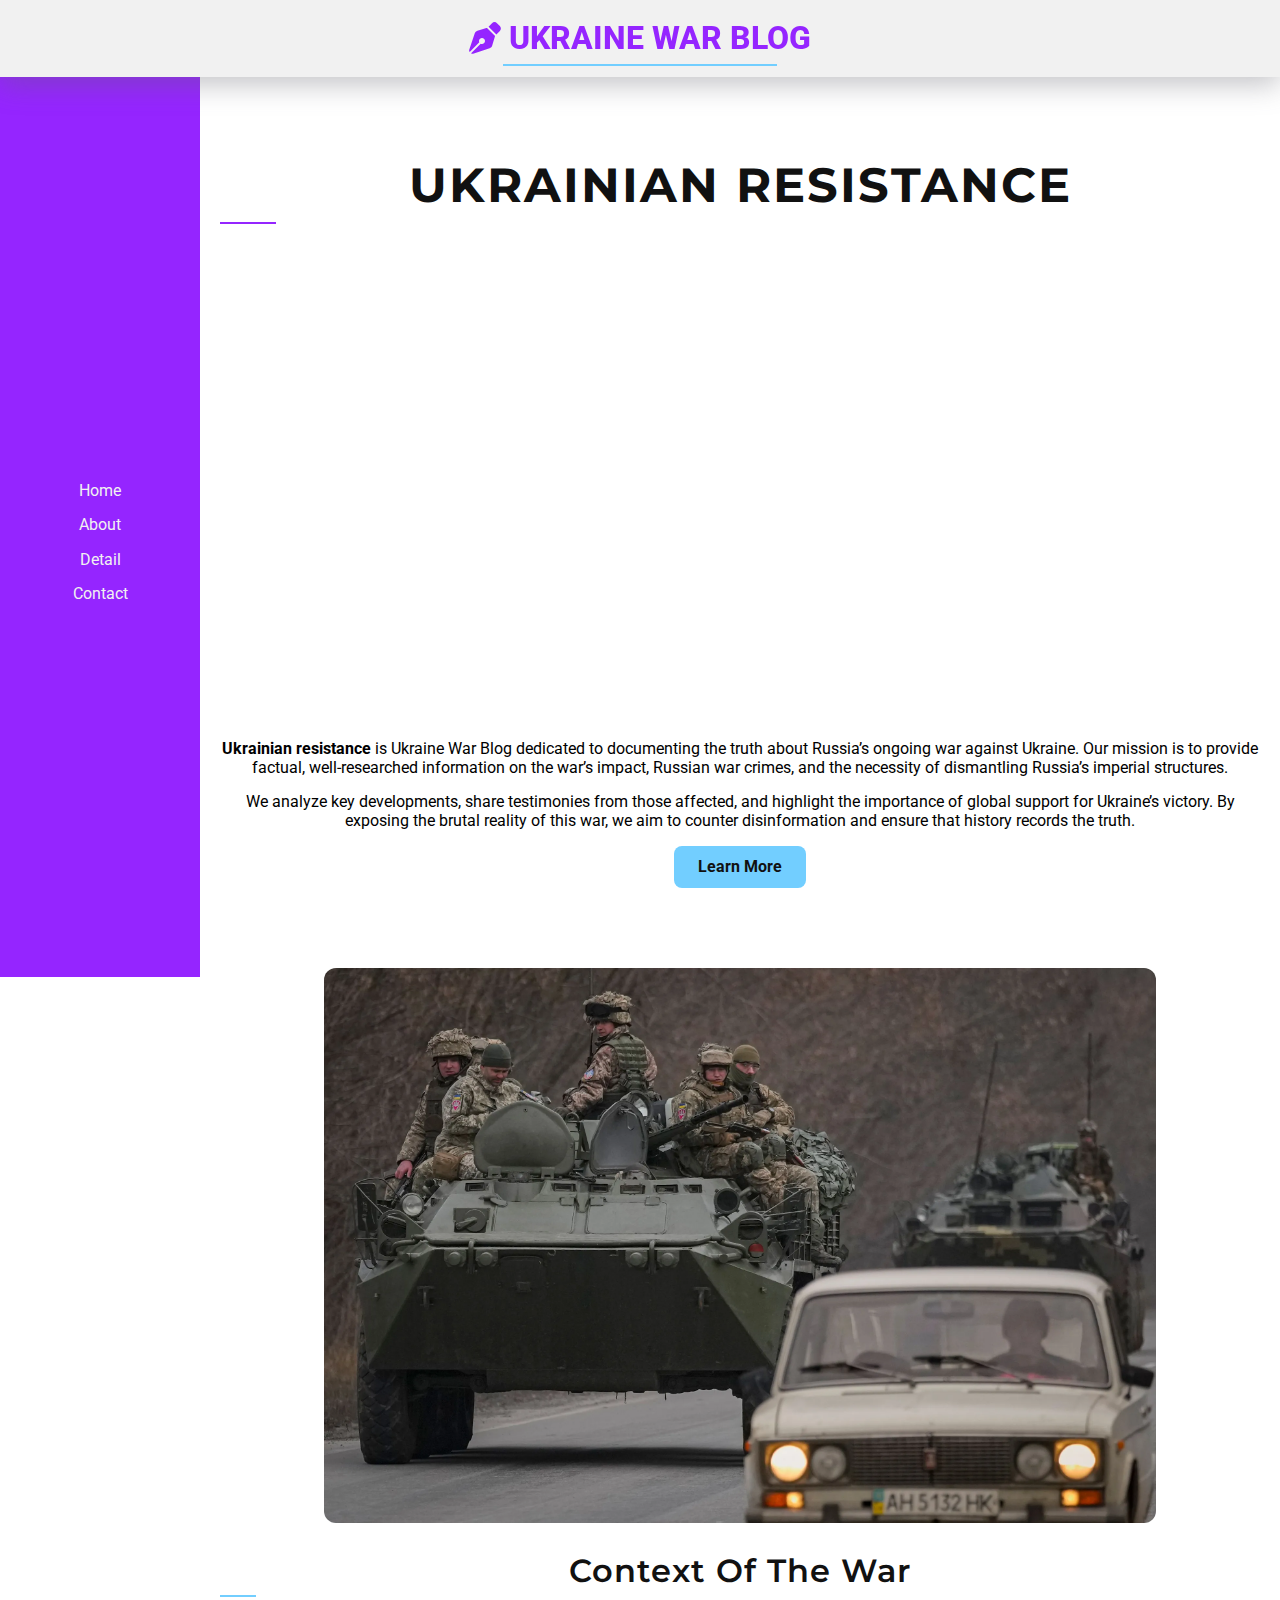
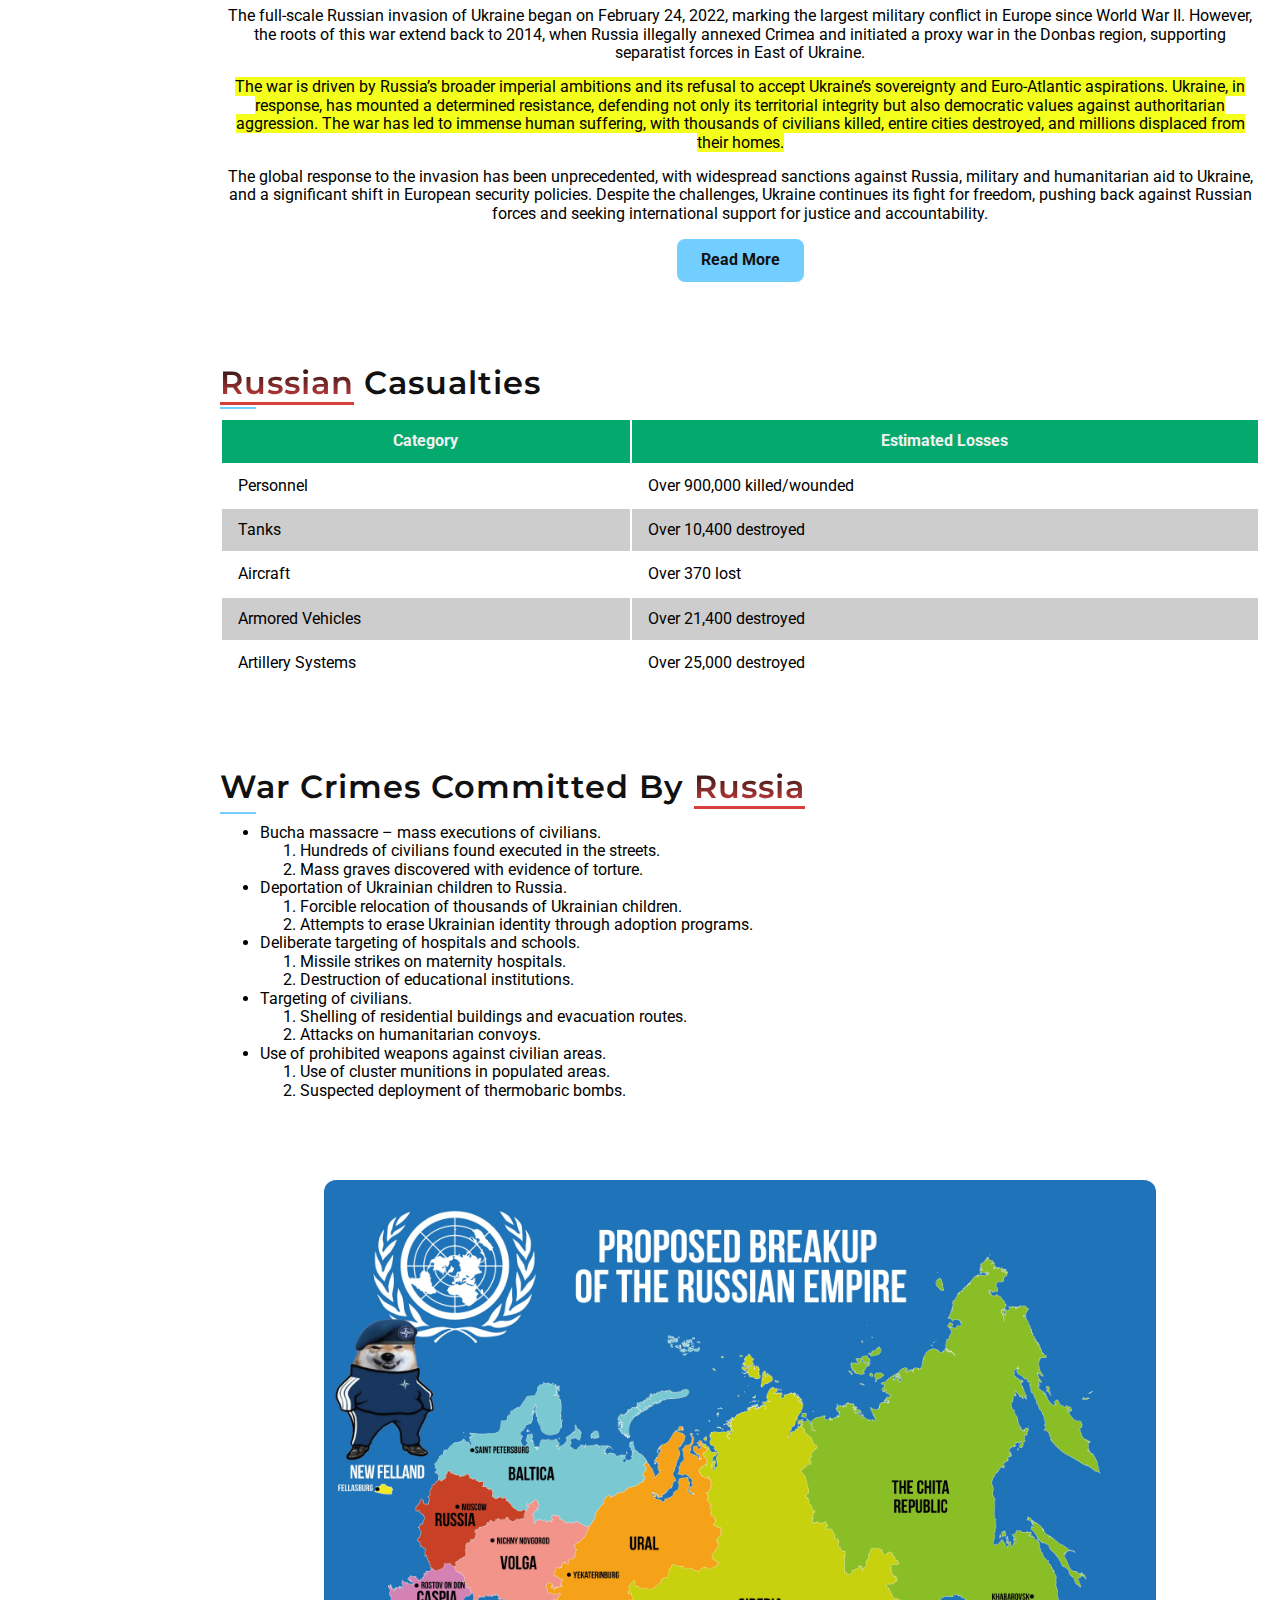
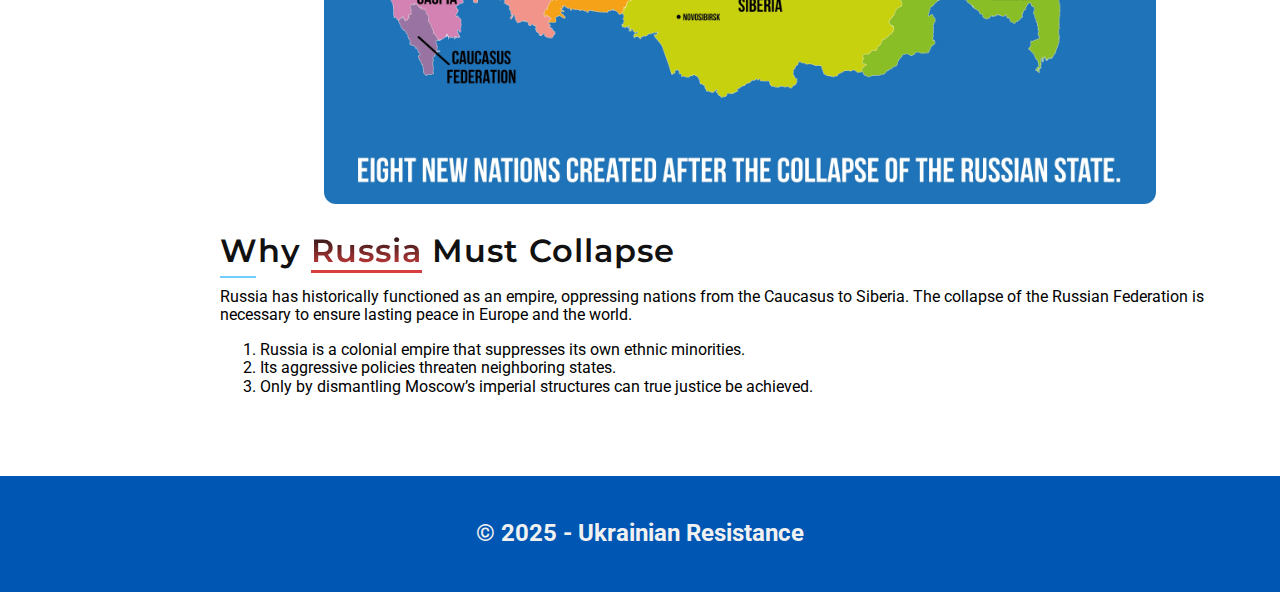
<file: index.html>
<!DOCTYPE html>
<html lang="en">
  <head>
    <meta charset="UTF-8" />
    <meta name="viewport" content="width=device-width, initial-scale=1.0" />
    <meta
      name="description"
      content="A blog about the war in Ukraine, Russian war crimes, and why Russia must collapse as an empire."
    />
    <meta name="author" content="Bohdan Shcherbak" />
    <meta
      name="keywords"
      content="Ukraine, war, truth, Russia, crimes, context, casualties, collapse, freedom, will"
    />
    <title>Ukrainian Resistance</title>
    <link rel="stylesheet" href="./styles/normalize.css" />
    <link rel="stylesheet" href="./styles/main.css" />
    <link
      rel="apple-touch-icon"
      sizes="180x180"
      href="img/favicon/apple-touch-icon.png"
    />
    <link
      rel="icon"
      type="image/png"
      sizes="32x32"
      href="img/favicon/favicon-32x32.png"
    />
    <link
      rel="icon"
      type="image/png"
      sizes="16x16"
      href="img/favicon/favicon-16x16.png"
    />
    <link rel="manifest" href="img/favicon/site.webmanifest" />
  </head>
  <body>
    <div class="wrapper">
      <header class="header">
        <div class="container">
          <div class="header__wrap">
            <div class="header__branding">
              <svg class="header__svg">
                <use href="#logo"></use>
              </svg>
              <a class="header__title" href="./index.html">Ukraine War Blog</a>
            </div>
          </div>
        </div>
      </header>
      <div class="content">
        <aside class="sidebar">
          <nav class="nav">
            <ul class="nav__list">
              <li class="nav__item nav__dropdown">
                <a href="./index.html" class="nav__link">Home</a>
                <ul class="nav__sublist">
                  <li class="nav__subitem">
                    <a href="./index.html#war-context" class="nav__sublink"
                      >Context</a
                    >
                  </li>
                  <li class="nav__subitem">
                    <a href="./index.html#casualties" class="nav__sublink"
                      >Casualties</a
                    >
                  </li>
                  <li class="nav__subitem">
                    <a href="./index.html#war-crimes" class="nav__sublink"
                      >War Crimes</a
                    >
                  </li>
                  <li class="nav__subitem">
                    <a href="./index.html#collapse" class="nav__sublink"
                      >Why Russia Must Collapse</a
                    >
                  </li>
                </ul>
              </li>
              <li class="nav__item nav__dropdown">
                <a href="./about.html" class="nav__link">About</a>
                <ul class="nav__sublist">
                  <li class="nav__subitem">
                    <a href="./about.html#features" class="nav__sublink"
                      >Features</a
                    >
                  </li>
                </ul>
              </li>
              <li class="nav__item">
                <a href="./detail.html" class="nav__link">Detail</a>
              </li>
              <li class="nav__item nav__dropdown">
                <a href="./contact.html" class="nav__link">Contact</a>
                <ul class="nav__sublist">
                  <li class="nav__subitem">
                    <a href="./contact.html#contact" class="nav__sublink"
                      >Get in touch</a
                    >
                  </li>
                  <li class="nav__subitem">
                    <a href="./contact.html#support" class="nav__sublink"
                      >How to support Ukraine?</a
                    >
                  </li>
                  <li class="nav__subitem">
                    <a href="./contact.html#map" class="nav__sublink"
                      >Our location</a
                    >
                  </li>
                </ul>
              </li>
            </ul>
          </nav>
        </aside>
        <main class="main">
          <section id="about" class="about">
            <div class="container">
              <div class="about__wrap">
                <article>
                  <h1 class="title">Ukrainian Resistance</h1>
                  <iframe
                    class="about__iframe"
                    src="https://www.youtube.com/embed/qHZ3mPNxF_w?si=40UNmSOkJgLzDsf8"
                    title="YouTube video player"
                    frameborder="0"
                    allow="accelerometer; autoplay; clipboard-write; encrypted-media; gyroscope; picture-in-picture; web-share"
                    referrerpolicy="strict-origin-when-cross-origin"
                    allowfullscreen
                  ></iframe>
                  <p class="text">
                    <strong>Ukrainian resistance</strong> is Ukraine War Blog
                    dedicated to documenting the truth about Russia’s ongoing
                    war against Ukraine. Our mission is to provide factual,
                    well-researched information on the war’s impact, Russian war
                    crimes, and the necessity of dismantling Russia’s imperial
                    structures.
                  </p>
                  <p class="text">
                    We analyze key developments, share testimonies from those
                    affected, and highlight the importance of global support for
                    Ukraine’s victory. By exposing the brutal reality of this
                    war, we aim to counter disinformation and ensure that
                    history records the truth.
                  </p>
                  <a href="./about.html" class="btn btn-primary">Learn More</a>
                </article>
              </div>
            </div>
          </section>
          <section id="war-context" class="war-context">
            <div class="container">
              <div class="war-context__wrap">
                <article>
                  <img
                    src="./img/war-context.webp"
                    alt="Destroyed buildings in Ukraine"
                    class="war-context__img"
                  />
                  <h2 class="sub-title">Context of the War</h2>
                  <p class="text">
                    The full-scale Russian invasion of Ukraine began on February
                    24, 2022, marking the largest military conflict in Europe
                    since World War II. However, the roots of this war extend
                    back to 2014, when Russia illegally annexed Crimea and
                    initiated a proxy war in the Donbas region, supporting
                    separatist forces in East of Ukraine.
                  </p>
                  <p class="text">
                    <mark>
                      The war is driven by Russia’s broader imperial ambitions
                      and its refusal to accept Ukraine’s sovereignty and
                      Euro-Atlantic aspirations. Ukraine, in response, has
                      mounted a determined resistance, defending not only its
                      territorial integrity but also democratic values against
                      authoritarian aggression. The war has led to immense human
                      suffering, with thousands of civilians killed, entire
                      cities destroyed, and millions displaced from their homes.
                    </mark>
                  </p>
                  <p class="text">
                    The global response to the invasion has been unprecedented,
                    with widespread sanctions against Russia, military and
                    humanitarian aid to Ukraine, and a significant shift in
                    European security policies. Despite the challenges, Ukraine
                    continues its fight for freedom, pushing back against
                    Russian forces and seeking international support for justice
                    and accountability.
                  </p>
                  <a href="#casualties" class="btn btn-primary">Read More</a>
                </article>
              </div>
            </div>
          </section>
          <section id="casualties" class="casualties">
            <div class="container">
              <div class="casualties__wrap">
                <article>
                  <h2 class="sub-title">
                    <span class="sub-title__decoration">Russian</span>
                    Casualties
                  </h2>
                  <table class="table casualties__table">
                    <thead>
                      <tr>
                        <th>Category</th>
                        <th>Estimated Losses</th>
                      </tr>
                    </thead>
                    <tbody>
                      <tr>
                        <td>Personnel</td>
                        <td>Over 900,000 killed/wounded</td>
                      </tr>
                      <tr>
                        <td>Tanks</td>
                        <td>Over 10,400 destroyed</td>
                      </tr>
                      <tr>
                        <td>Aircraft</td>
                        <td>Over 370 lost</td>
                      </tr>
                      <tr>
                        <td>Armored Vehicles</td>
                        <td>Over 21,400 destroyed</td>
                      </tr>
                      <tr>
                        <td>Artillery Systems</td>
                        <td>Over 25,000 destroyed</td>
                      </tr>
                    </tbody>
                  </table>
                </article>
              </div>
            </div>
          </section>
          <section id="war-crimes" class="war-crimes">
            <div class="container">
              <div class="war-crimes__wrap">
                <article>
                  <h2 class="sub-title">
                    War Crimes Committed by
                    <span class="sub-title__decoration">Russia</span>
                  </h2>
                  <ul class="war-crimes__list">
                    <li>
                      Bucha massacre – mass executions of civilians.
                      <ol>
                        <li>
                          Hundreds of civilians found executed in the streets.
                        </li>
                        <li>
                          Mass graves discovered with evidence of torture.
                        </li>
                      </ol>
                    </li>
                    <li>
                      Deportation of Ukrainian children to Russia.
                      <ol>
                        <li>
                          Forcible relocation of thousands of Ukrainian
                          children.
                        </li>
                        <li>
                          Attempts to erase Ukrainian identity through adoption
                          programs.
                        </li>
                      </ol>
                    </li>
                    <li>
                      Deliberate targeting of hospitals and schools.
                      <ol>
                        <li>Missile strikes on maternity hospitals.</li>
                        <li>Destruction of educational institutions.</li>
                      </ol>
                    </li>
                    <li>
                      Targeting of civilians.
                      <ol>
                        <li>
                          Shelling of residential buildings and evacuation
                          routes.
                        </li>
                        <li>Attacks on humanitarian convoys.</li>
                      </ol>
                    </li>
                    <li>
                      Use of prohibited weapons against civilian areas.
                      <ol>
                        <li>Use of cluster munitions in populated areas.</li>
                        <li>Suspected deployment of thermobaric bombs.</li>
                      </ol>
                    </li>
                  </ul>
                </article>
              </div>
            </div>
          </section>
          <section id="collapse" class="collapse">
            <div class="container">
              <div class="collapse__wrap">
                <article>
                  <img
                    class="collapse__img"
                    src="./img/ruzzia-collapse.webp"
                    alt="Collapse plan of russia"
                  />
                  <h2 class="sub-title">
                    Why <span class="sub-title__decoration">Russia</span> Must
                    Collapse
                  </h2>
                  <p class="text">
                    Russia has historically functioned as an empire, oppressing
                    nations from the Caucasus to Siberia. The collapse of the
                    Russian Federation is necessary to ensure lasting peace in
                    Europe and the world.
                  </p>
                  <ol class="section__list">
                    <li>
                      Russia is a colonial empire that suppresses its own ethnic
                      minorities.
                    </li>
                    <li>
                      Its aggressive policies threaten neighboring states.
                    </li>
                    <li>
                      Only by dismantling Moscow’s imperial structures can true
                      justice be achieved.
                    </li>
                  </ol>
                </article>
              </div>
            </div>
          </section>
        </main>
      </div>
      <footer class="footer">
        <div class="container">
          <div class="footer__wrap">
            <p class="footer__copyright">© 2025 - Ukrainian Resistance</p>
          </div>
        </div>
      </footer>
      <svg width="0" height="0" className="hidden">
        <symbol
          fill="currentColor"
          xmlns="http://www.w3.org/2000/svg"
          viewBox="0 0 512 512"
          id="logo"
        >
          <path
            d="M368.4 18.3L312.7 74.1 437.9 199.3l55.7-55.7c21.9-21.9 21.9-57.3 0-79.2L447.6 18.3c-21.9-21.9-57.3-21.9-79.2 0zM288 94.6l-9.2 2.8L134.7 140.6c-19.9 6-35.7 21.2-42.3 41L3.8 445.8c-3.8 11.3-1 23.9 7.3 32.4L164.7 324.7c-3-6.3-4.7-13.3-4.7-20.7c0-26.5 21.5-48 48-48s48 21.5 48 48s-21.5 48-48 48c-7.4 0-14.4-1.7-20.7-4.7L33.7 500.9c8.6 8.3 21.1 11.2 32.4 7.3l264.3-88.6c19.7-6.6 35-22.4 41-42.3l43.2-144.1 2.7-9.2L288 94.6z"
          />
        </symbol>
      </svg>
    </div>
  </body>
</html>
</file>
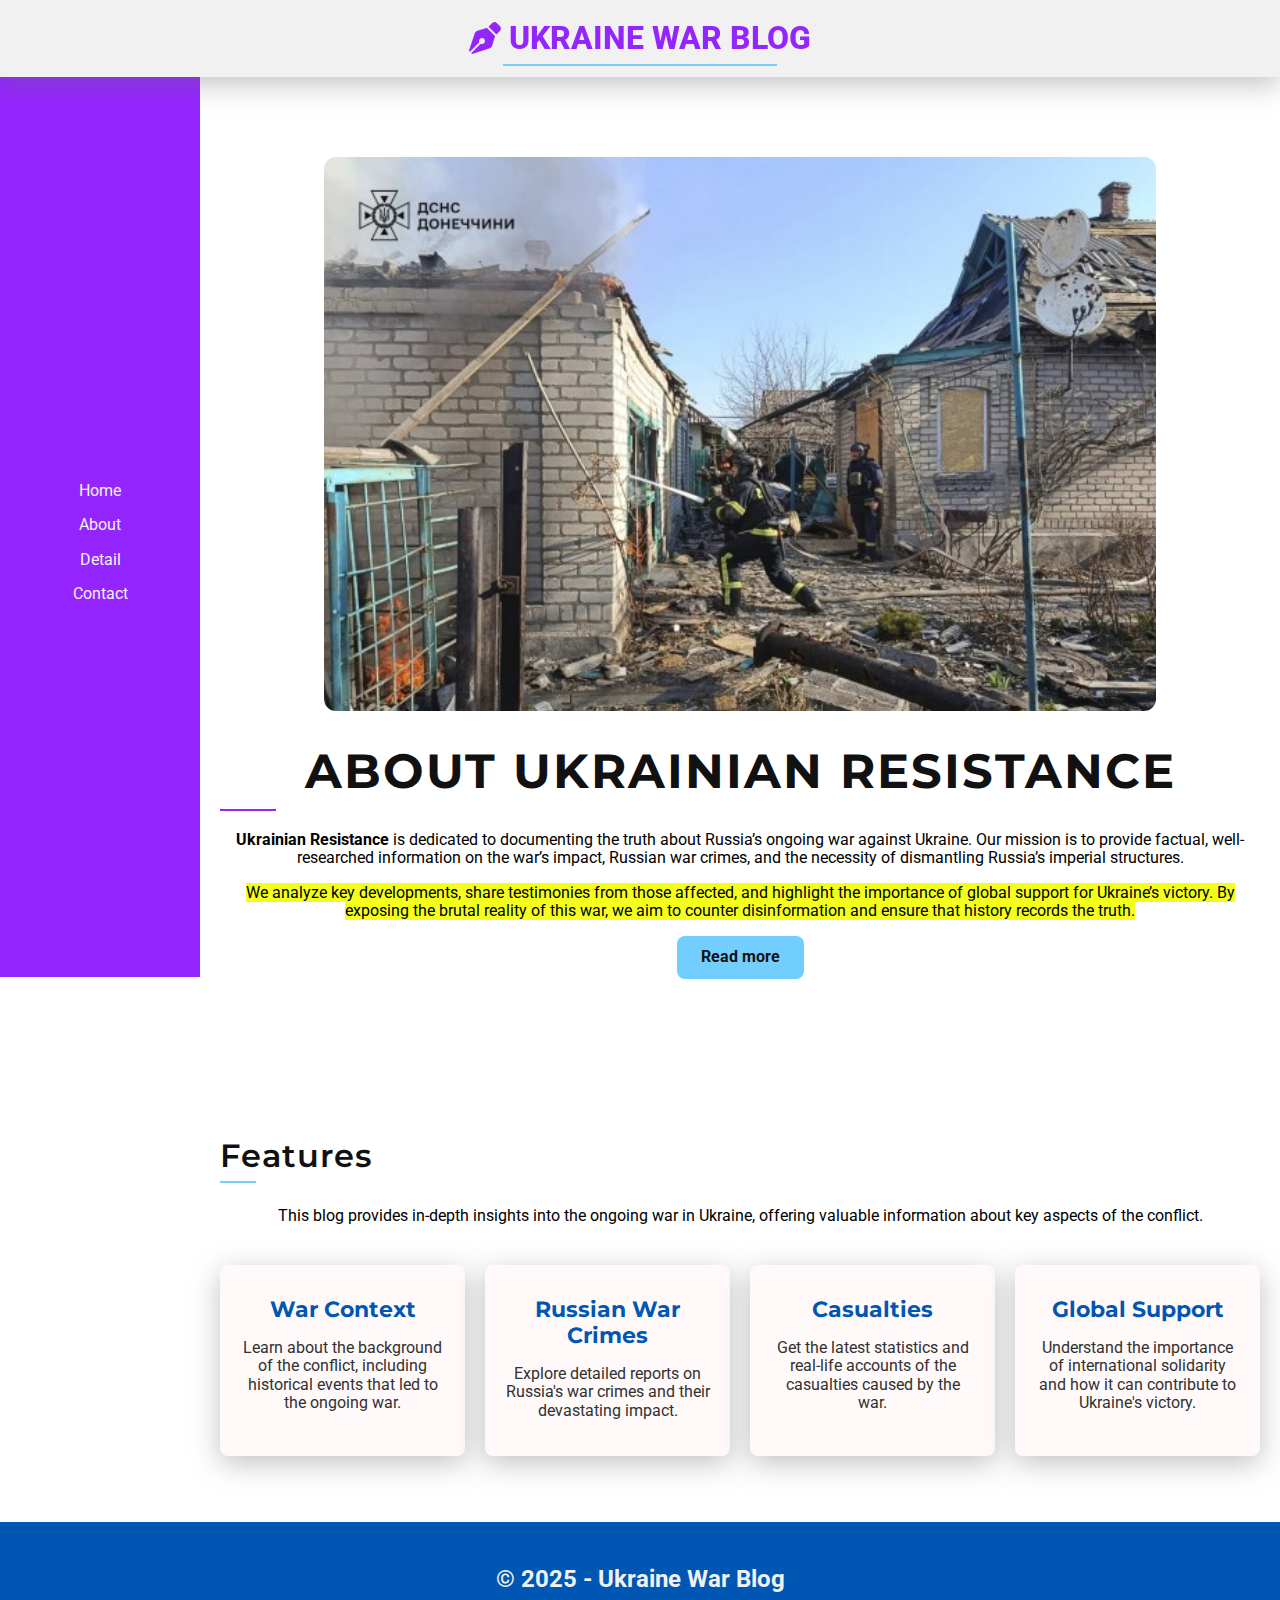
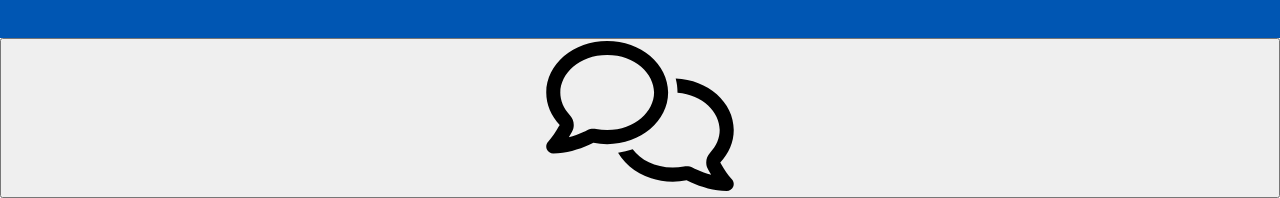
<file: about.html>
<!DOCTYPE html>
<html lang="en">
  <head>
    <meta charset="UTF-8" />
    <meta name="viewport" content="width=device-width, initial-scale=1.0" />
    <meta
      name="description"
      content="A blog about the war in Ukraine, Russian war crimes, and why Russia must collapse as an empire."
    />
    <meta name="author" content="Bohdan Shcherbak" />
    <meta
      name="keywords"
      content="Ukraine, war, truth, Russia, crimes, context, casualties, collapse, freedom, will"
    />
    <title>About Ukrainian Resistance</title>
    <link rel="stylesheet" href="./styles/normalize.css" />
    <link rel="stylesheet" href="./styles/main.css" />
    <link
      rel="apple-touch-icon"
      sizes="180x180"
      href="img/favicon/apple-touch-icon.png"
    />
    <link
      rel="icon"
      type="image/png"
      sizes="32x32"
      href="img/favicon/favicon-32x32.png"
    />
    <link
      rel="icon"
      type="image/png"
      sizes="16x16"
      href="img/favicon/favicon-16x16.png"
    />
    <link rel="manifest" href="img/favicon/site.webmanifest" />
  </head>
  <body>
    <div class="wrapper">
      <header class="header">
        <div class="container">
          <div class="header__wrap">
            <div class="header__branding">
              <svg class="header__svg">
                <use href="#logo"></use>
              </svg>
              <a class="header__title" href="./index.html">Ukraine War Blog</a>
            </div>
          </div>
        </div>
      </header>
      <div class="content">
        <aside class="sidebar">
          <nav class="nav">
            <ul class="nav__list">
              <li class="nav__item nav__dropdown">
                <a href="./index.html" class="nav__link">Home</a>
                <ul class="nav__sublist">
                  <li class="nav__subitem">
                    <a href="./index.html#war-context" class="nav__sublink"
                      >Context</a
                    >
                  </li>
                  <li class="nav__subitem">
                    <a href="./index.html#casualties" class="nav__sublink"
                      >Casualties</a
                    >
                  </li>
                  <li class="nav__subitem">
                    <a href="./index.html#war-crimes" class="nav__sublink"
                      >War Crimes</a
                    >
                  </li>
                  <li class="nav__subitem">
                    <a href="./index.html#collapse" class="nav__sublink"
                      >Why Russia Must Collapse</a
                    >
                  </li>
                </ul>
              </li>
              <li class="nav__item nav__dropdown">
                <a href="./about.html" class="nav__link">About</a>
                <ul class="nav__sublist">
                  <li class="nav__subitem">
                    <a href="./about.html#features" class="nav__sublink"
                      >Features</a
                    >
                  </li>
                </ul>
              </li>
              <li class="nav__item">
                <a href="./detail.html" class="nav__link">Detail</a>
              </li>
              <li class="nav__item nav__dropdown">
                <a href="./contact.html" class="nav__link">Contact</a>
                <ul class="nav__sublist">
                  <li class="nav__subitem">
                    <a href="./contact.html#contact" class="nav__sublink"
                      >Get in touch</a
                    >
                  </li>
                  <li class="nav__subitem">
                    <a href="./contact.html#support" class="nav__sublink"
                      >How to support Ukraine?</a
                    >
                  </li>
                  <li class="nav__subitem">
                    <a href="./contact.html#map" class="nav__sublink"
                      >Our location</a
                    >
                  </li>
                </ul>
              </li>
            </ul>
          </nav>
        </aside>
        <main class="main">
          <section id="about" class="about">
            <div class="container">
              <div class="about__wrap">
                <article>
                  <img
                    class="about__img"
                    src="./img/about-war.jpg"
                    alt="Ukrainian firefighter trying to distinguish the fire caused by russian missile attack"
                  />
                  <h1 class="title">About Ukrainian Resistance</h1>
                  <p class="text">
                    <strong>Ukrainian Resistance</strong> is dedicated to
                    documenting the truth about Russia’s ongoing war against
                    Ukraine. Our mission is to provide factual, well-researched
                    information on the war’s impact, Russian war crimes, and the
                    necessity of dismantling Russia’s imperial structures.
                  </p>
                  <p class="text">
                    <mark
                      >We analyze key developments, share testimonies from those
                      affected, and highlight the importance of global support
                      for Ukraine’s victory. By exposing the brutal reality of
                      this war, we aim to counter disinformation and ensure that
                      history records the truth.</mark
                    >
                  </p>
                  <a href="#features" class="btn btn-primary">Read more</a>
                </article>
              </div>
            </div>
          </section>
          <section id="features" class="features">
            <div class="container">
              <div class="features__wrap">
                <h2 class="features__title sub-title">Features</h2>
                <p class="features__description text">
                  This blog provides in-depth insights into the ongoing war in
                  Ukraine, offering valuable information about key aspects of
                  the conflict.
                </p>
                <ul class="features__list">
                  <li class="features__item">
                    <h4 class="features__item-title">War Context</h4>
                    <p class="features__item-description">
                      Learn about the background of the conflict, including
                      historical events that led to the ongoing war.
                    </p>
                  </li>
                  <li class="features__item">
                    <h4 class="features__item-title">
                      <span class="sub-title__decoration">Russian</span> War
                      Crimes
                    </h4>
                    <p class="features__item-description">
                      Explore detailed reports on Russia's war crimes and their
                      devastating impact.
                    </p>
                  </li>
                  <li class="features__item">
                    <h4 class="features__item-title">Casualties</h4>
                    <p class="features__item-description">
                      Get the latest statistics and real-life accounts of the
                      casualties caused by the war.
                    </p>
                  </li>
                  <li class="features__item">
                    <h4 class="features__item-title">Global Support</h4>
                    <p class="features__item-description">
                      Understand the importance of international solidarity and
                      how it can contribute to Ukraine's victory.
                    </p>
                  </li>
                </ul>
              </div>
            </div>
          </section>
        </main>
      </div>
      <footer class="footer">
        <div class="container">
          <div class="footer__wrap">
            <p class="footer__copyright">© 2025 - Ukraine War Blog</p>
          </div>
        </div>
      </footer>
      <button class="contact-chat">
        <svg class="contact-chat__svg">
          <use href="#chat"></use>
        </svg>
      </button>
      <svg width="0" height="0" className="hidden">
        <symbol
          fill="currentColor"
          xmlns="http://www.w3.org/2000/svg"
          viewBox="0 0 512 512"
          id="logo"
        >
          <path
            d="M368.4 18.3L312.7 74.1 437.9 199.3l55.7-55.7c21.9-21.9 21.9-57.3 0-79.2L447.6 18.3c-21.9-21.9-57.3-21.9-79.2 0zM288 94.6l-9.2 2.8L134.7 140.6c-19.9 6-35.7 21.2-42.3 41L3.8 445.8c-3.8 11.3-1 23.9 7.3 32.4L164.7 324.7c-3-6.3-4.7-13.3-4.7-20.7c0-26.5 21.5-48 48-48s48 21.5 48 48s-21.5 48-48 48c-7.4 0-14.4-1.7-20.7-4.7L33.7 500.9c8.6 8.3 21.1 11.2 32.4 7.3l264.3-88.6c19.7-6.6 35-22.4 41-42.3l43.2-144.1 2.7-9.2L288 94.6z"
          />
        </symbol>
        <symbol
          fill="currentColor"
          xmlns="http://www.w3.org/2000/svg"
          viewBox="0 0 640 512"
          id="chat"
        >
          <path
            d="M88.2 309.1c9.8-18.3 6.8-40.8-7.5-55.8C59.4 230.9 48 204 48 176c0-63.5 63.8-128 160-128s160 64.5 160 128s-63.8 128-160 128c-13.1 0-25.8-1.3-37.8-3.6c-10.4-2-21.2-.6-30.7 4.2c-4.1 2.1-8.3 4.1-12.6 6c-16 7.2-32.9 13.5-49.9 18c2.8-4.6 5.4-9.1 7.9-13.6c1.1-1.9 2.2-3.9 3.2-5.9zM208 352c114.9 0 208-78.8 208-176S322.9 0 208 0S0 78.8 0 176c0 41.8 17.2 80.1 45.9 110.3c-.9 1.7-1.9 3.5-2.8 5.1c-10.3 18.4-22.3 36.5-36.6 52.1c-6.6 7-8.3 17.2-4.6 25.9C5.8 378.3 14.4 384 24 384c43 0 86.5-13.3 122.7-29.7c4.8-2.2 9.6-4.5 14.2-6.8c15.1 3 30.9 4.5 47.1 4.5zM432 480c16.2 0 31.9-1.6 47.1-4.5c4.6 2.3 9.4 4.6 14.2 6.8C529.5 498.7 573 512 616 512c9.6 0 18.2-5.7 22-14.5c3.8-8.8 2-19-4.6-25.9c-14.2-15.6-26.2-33.7-36.6-52.1c-.9-1.7-1.9-3.4-2.8-5.1C622.8 384.1 640 345.8 640 304c0-94.4-87.9-171.5-198.2-175.8c4.1 15.2 6.2 31.2 6.2 47.8l0 .6c87.2 6.7 144 67.5 144 127.4c0 28-11.4 54.9-32.7 77.2c-14.3 15-17.3 37.6-7.5 55.8c1.1 2 2.2 4 3.2 5.9c2.5 4.5 5.2 9 7.9 13.6c-17-4.5-33.9-10.7-49.9-18c-4.3-1.9-8.5-3.9-12.6-6c-9.5-4.8-20.3-6.2-30.7-4.2c-12.1 2.4-24.8 3.6-37.8 3.6c-61.7 0-110-26.5-136.8-62.3c-16 5.4-32.8 9.4-50 11.8C279 439.8 350 480 432 480z"
          />
        </symbol>
      </svg>
    </div>
  </body>
</html>
</file>
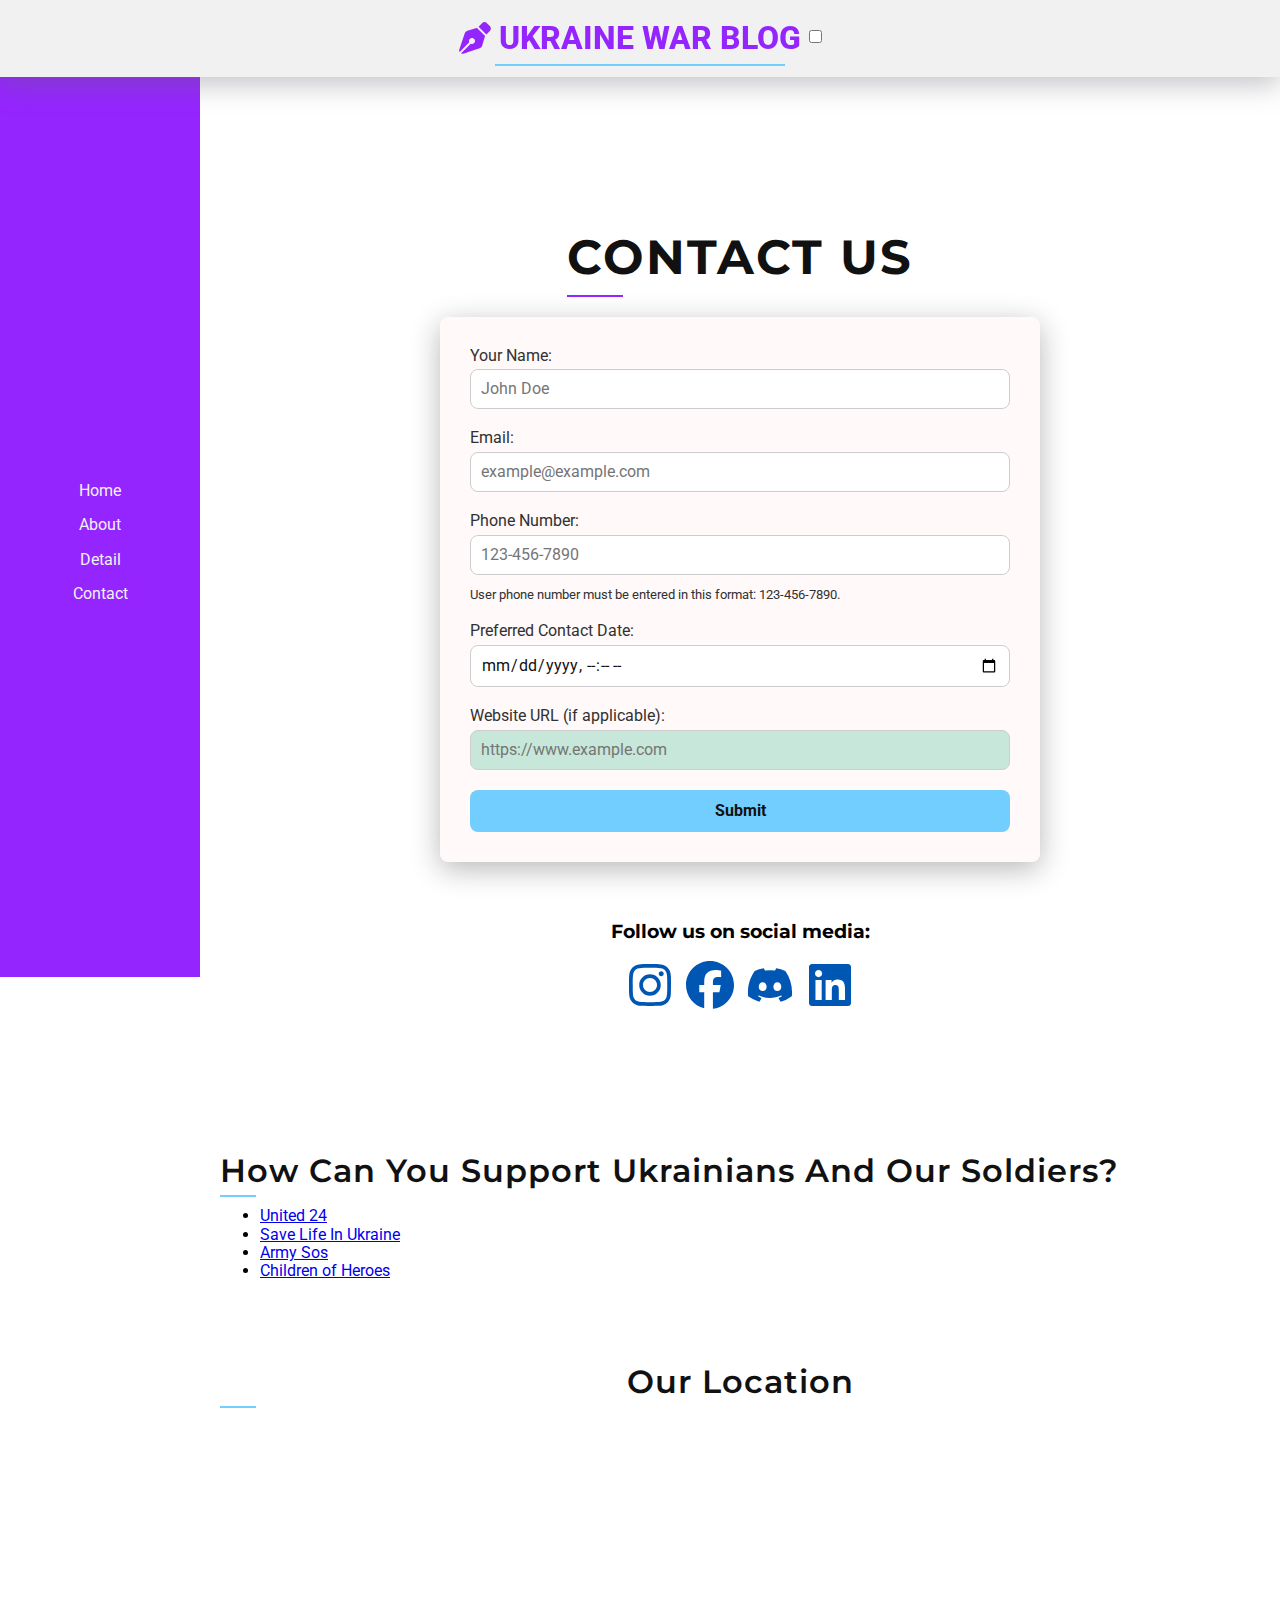
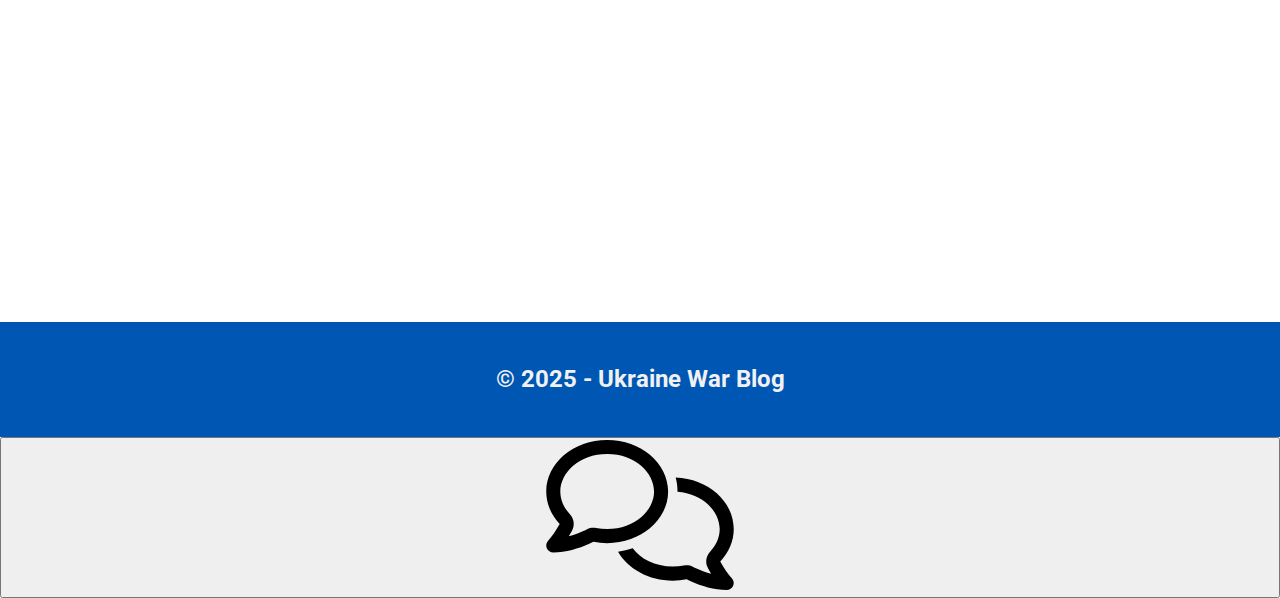
<file: contact.html>
<!DOCTYPE html>
<html lang="en">
  <head>
    <meta charset="UTF-8" />
    <meta name="viewport" content="width=device-width, initial-scale=1.0" />
    <meta
      name="description"
      content="A blog about the war in Ukraine, Russian war crimes, and why Russia must collapse as an empire."
    />
    <meta name="author" content="Bohdan Shcherbak" />
    <meta
      name="keywords"
      content="Ukraine, war, truth, Russia, crimes, context, casualties, collapse, freedom, will"
    />
    <title>Contact Ukrainian Resistance</title>
    <link rel="stylesheet" href="./styles/normalize.css" />
    <link rel="stylesheet" href="./styles/main.css" />
    <link
      rel="apple-touch-icon"
      sizes="180x180"
      href="img/favicon/apple-touch-icon.png"
    />
    <link
      rel="icon"
      type="image/png"
      sizes="32x32"
      href="img/favicon/favicon-32x32.png"
    />
    <link
      rel="icon"
      type="image/png"
      sizes="16x16"
      href="img/favicon/favicon-16x16.png"
    />
    <link rel="manifest" href="img/favicon/site.webmanifest" />
  </head>
  <body>
    <div class="wrapper">
      <header class="header">
        <div class="container">
          <div class="header__wrap">
            <div class="header__branding">
              <svg class="header__svg">
                <use href="#logo"></use>
              </svg>
              <a class="header__title" href="./index.html">Ukraine War Blog</a>
              <label class="header__hamburger-menu">
                <input type="checkbox" class="header__hamburger-base" />
              </label>
            </div>
          </div>
        </div>
      </header>
      <div class="content">
        <aside class="sidebar">
          <nav class="nav">
            <ul class="nav__list">
              <li class="nav__item nav__dropdown">
                <a href="./index.html" class="nav__link">Home</a>
                <ul class="nav__sublist">
                  <li class="nav__subitem">
                    <a href="./index.html#war-context" class="nav__sublink"
                      >Context</a
                    >
                  </li>
                  <li class="nav__subitem">
                    <a href="./index.html#casualties" class="nav__sublink"
                      >Casualties</a
                    >
                  </li>
                  <li class="nav__subitem">
                    <a href="./index.html#war-crimes" class="nav__sublink"
                      >War Crimes</a
                    >
                  </li>
                  <li class="nav__subitem">
                    <a href="./index.html#collapse" class="nav__sublink"
                      >Why Russia Must Collapse</a
                    >
                  </li>
                </ul>
              </li>
              <li class="nav__item nav__dropdown">
                <a href="./about.html" class="nav__link">About</a>
                <ul class="nav__sublist">
                  <li class="nav__subitem">
                    <a href="./about.html#features" class="nav__sublink"
                      >Features</a
                    >
                  </li>
                </ul>
              </li>
              <li class="nav__item">
                <a href="./detail.html" class="nav__link">Detail</a>
              </li>
              <li class="nav__item nav__dropdown">
                <a href="./contact.html" class="nav__link">Contact</a>
                <ul class="nav__sublist">
                  <li class="nav__subitem">
                    <a href="./contact.html#contact" class="nav__sublink"
                      >Get in touch</a
                    >
                  </li>
                  <li class="nav__subitem">
                    <a href="./contact.html#support" class="nav__sublink"
                      >How to support Ukraine?</a
                    >
                  </li>
                  <li class="nav__subitem">
                    <a href="./contact.html#map" class="nav__sublink"
                      >Our location</a
                    >
                  </li>
                </ul>
              </li>
            </ul>
          </nav>
        </aside>
        <main class="main">
          <section id="contact" class="contact">
            <div class="container">
              <div class="contact__wrap">
                <h1 class="title">Contact Us</h1>
                <form action="#" method="POST" class="contact-form">
                  <div class="form-group">
                    <label for="name">Your Name:</label>
                    <input
                      class="form-control"
                      type="text"
                      id="name"
                      name="name"
                      placeholder="John Doe"
                      required
                    />
                  </div>
                  <div class="form-group">
                    <label for="email">Email:</label>
                    <input
                      class="form-control"
                      type="email"
                      id="email"
                      name="email"
                      required
                      placeholder="example@example.com"
                    />
                  </div>
                  <div class="form-group">
                    <label for="tel">Phone Number:</label>
                    <input
                      class="form-control"
                      type="tel"
                      id="tel"
                      name="tel"
                      required
                      placeholder="123-456-7890"
                      pattern="\d{3}-\d{3}-\d{4}"
                    />
                    <p class="form-hint">
                      User phone number must be entered in this format:
                      123-456-7890.
                    </p>
                  </div>
                  <div class="form-group">
                    <label for="datetime">Preferred Contact Date:</label>
                    <input
                      class="form-control"
                      type="datetime-local"
                      id="datetime"
                      name="datetime"
                      required
                    />
                  </div>
                  <div class="form-group">
                    <label for="url">Website URL (if applicable):</label>
                    <input
                      class="form-control"
                      type="url"
                      id="url"
                      name="url"
                      placeholder="https://www.example.com"
                    />
                  </div>
                  <button type="submit" class="btn btn-primary">Submit</button>
                </form>
                <div class="social-links">
                  <h3 class="social-links__title">
                    Follow us on social media:
                  </h3>
                  <ul class="social-links__list">
                    <li class="social-links__item">
                      <a
                        href="https://www.instagram.com"
                        class="social-links__item-link"
                        target="_blank"
                      >
                        <svg class="social-links__item-svg">
                          <use href="#instagramIcon"></use>
                        </svg>
                      </a>
                    </li>
                    <li class="social-links__item">
                      <a
                        href="https://www.facebook.com"
                        class="social-links__item-link"
                        target="_blank"
                      >
                        <svg class="social-links__item-svg">
                          <use href="#facebookIcon"></use>
                        </svg>
                      </a>
                    </li>
                    <li class="social-links__item">
                      <a
                        href="https://discord.com"
                        class="social-links__item-link"
                        target="_blank"
                      >
                        <svg class="social-links__item-svg">
                          <use href="#discordIcon"></use>
                        </svg>
                      </a>
                    </li>
                    <li class="social-links__item">
                      <a
                        href="https://www.linkedin.com/"
                        class="social-links__item-link"
                        target="_blank"
                      >
                        <svg class="social-links__item-svg">
                          <use href="#linkedInIcon"></use>
                        </svg>
                      </a>
                    </li>
                  </ul>
                </div>
              </div>
            </div>
          </section>
          <section class="support" id="support">
            <div class="container">
              <div class="support__wrap">
                <h2 class="support__title sub-title">
                  How can you support Ukrainians and our soldiers?
                </h2>
                <ul class="support__list">
                  <li class="support__item">
                    <a
                      class="support__item-link"
                      href="https://u24.gov.ua/projects"
                      target="_blank"
                      >United 24</a
                    >
                  </li>
                  <li class="support__item">
                    <a
                      class="support__item-link"
                      href="https://savelife.in.ua/donate/"
                      target="_blank"
                      >Save Life In Ukraine</a
                    >
                  </li>
                  <li class="support__item">
                    <a
                      class="support__item-link"
                      href="https://armysos.com.ua/donate/"
                      target="_blank"
                      >Army Sos</a
                    >
                  </li>
                  <li class="support__item">
                    <a
                      class="support__item-link"
                      href="https://childrenheroes.org/en/donations-2/"
                      target="_blank"
                      >Children of Heroes</a
                    >
                  </li>
                </ul>
              </div>
            </div>
          </section>
          <section id="map" class="map">
            <div class="container">
              <div class="map__wrap">
                <h1 class="map__title sub-title">Our location</h1>
                <iframe
                  class="map__iframe"
                  src="https://www.google.com/maps/embed?pb=!1m18!1m12!1m3!1d5127.58456675836!2d36.224782076376634!3d50.01524837151238!2m3!1f0!2f0!3f0!3m2!1i1024!2i768!4f13.1!3m3!1m2!1s0x4127a1243f9e69d1%3A0x6daed05394f03251!2z0KXQsNGA0LrRltCy0YHRjNC60LjQuSDQvdCw0YbRltC-0L3QsNC70YzQvdC40Lkg0YPQvdGW0LLQtdGA0YHQuNGC0LXRgiDRgNCw0LTRltC-0LXQu9C10LrRgtGA0L7QvdGW0LrQuA!5e0!3m2!1suk!2snl!4v1742848070294!5m2!1suk!2snl"
                  style="border: 0"
                  allowfullscreen=""
                  loading="lazy"
                  referrerpolicy="no-referrer-when-downgrade"
                ></iframe>
              </div>
            </div>
          </section>
        </main>
      </div>
      <footer class="footer">
        <div class="container">
          <div class="footer__wrap">
            <p class="footer__copyright">© 2025 - Ukraine War Blog</p>
          </div>
        </div>
      </footer>
      <button class="contact-chat">
        <svg class="contact-chat__svg">
          <use href="#chat"></use>
        </svg>
      </button>
      <svg width="0" height="0" className="hidden">
        <symbol
          fill="currentColor"
          xmlns="http://www.w3.org/2000/svg"
          viewBox="0 0 512 512"
          id="logo"
        >
          <path
            d="M368.4 18.3L312.7 74.1 437.9 199.3l55.7-55.7c21.9-21.9 21.9-57.3 0-79.2L447.6 18.3c-21.9-21.9-57.3-21.9-79.2 0zM288 94.6l-9.2 2.8L134.7 140.6c-19.9 6-35.7 21.2-42.3 41L3.8 445.8c-3.8 11.3-1 23.9 7.3 32.4L164.7 324.7c-3-6.3-4.7-13.3-4.7-20.7c0-26.5 21.5-48 48-48s48 21.5 48 48s-21.5 48-48 48c-7.4 0-14.4-1.7-20.7-4.7L33.7 500.9c8.6 8.3 21.1 11.2 32.4 7.3l264.3-88.6c19.7-6.6 35-22.4 41-42.3l43.2-144.1 2.7-9.2L288 94.6z"
          />
        </symbol>
        <symbol
          fill="currentColor"
          xmlns="http://www.w3.org/2000/svg"
          viewBox="0 0 640 512"
          id="chat"
        >
          <path
            d="M88.2 309.1c9.8-18.3 6.8-40.8-7.5-55.8C59.4 230.9 48 204 48 176c0-63.5 63.8-128 160-128s160 64.5 160 128s-63.8 128-160 128c-13.1 0-25.8-1.3-37.8-3.6c-10.4-2-21.2-.6-30.7 4.2c-4.1 2.1-8.3 4.1-12.6 6c-16 7.2-32.9 13.5-49.9 18c2.8-4.6 5.4-9.1 7.9-13.6c1.1-1.9 2.2-3.9 3.2-5.9zM208 352c114.9 0 208-78.8 208-176S322.9 0 208 0S0 78.8 0 176c0 41.8 17.2 80.1 45.9 110.3c-.9 1.7-1.9 3.5-2.8 5.1c-10.3 18.4-22.3 36.5-36.6 52.1c-6.6 7-8.3 17.2-4.6 25.9C5.8 378.3 14.4 384 24 384c43 0 86.5-13.3 122.7-29.7c4.8-2.2 9.6-4.5 14.2-6.8c15.1 3 30.9 4.5 47.1 4.5zM432 480c16.2 0 31.9-1.6 47.1-4.5c4.6 2.3 9.4 4.6 14.2 6.8C529.5 498.7 573 512 616 512c9.6 0 18.2-5.7 22-14.5c3.8-8.8 2-19-4.6-25.9c-14.2-15.6-26.2-33.7-36.6-52.1c-.9-1.7-1.9-3.4-2.8-5.1C622.8 384.1 640 345.8 640 304c0-94.4-87.9-171.5-198.2-175.8c4.1 15.2 6.2 31.2 6.2 47.8l0 .6c87.2 6.7 144 67.5 144 127.4c0 28-11.4 54.9-32.7 77.2c-14.3 15-17.3 37.6-7.5 55.8c1.1 2 2.2 4 3.2 5.9c2.5 4.5 5.2 9 7.9 13.6c-17-4.5-33.9-10.7-49.9-18c-4.3-1.9-8.5-3.9-12.6-6c-9.5-4.8-20.3-6.2-30.7-4.2c-12.1 2.4-24.8 3.6-37.8 3.6c-61.7 0-110-26.5-136.8-62.3c-16 5.4-32.8 9.4-50 11.8C279 439.8 350 480 432 480z"
          />
        </symbol>
        <symbol
          fill="currentColor"
          xmlns="http://www.w3.org/2000/svg"
          viewBox="0 0 640 512"
          id="discordIcon"
        >
          <path
            d="M524.5 69.8a1.5 1.5 0 0 0 -.8-.7A485.1 485.1 0 0 0 404.1 32a1.8 1.8 0 0 0 -1.9 .9 337.5 337.5 0 0 0 -14.9 30.6 447.8 447.8 0 0 0 -134.4 0 309.5 309.5 0 0 0 -15.1-30.6 1.9 1.9 0 0 0 -1.9-.9A483.7 483.7 0 0 0 116.1 69.1a1.7 1.7 0 0 0 -.8 .7C39.1 183.7 18.2 294.7 28.4 404.4a2 2 0 0 0 .8 1.4A487.7 487.7 0 0 0 176 479.9a1.9 1.9 0 0 0 2.1-.7A348.2 348.2 0 0 0 208.1 430.4a1.9 1.9 0 0 0 -1-2.6 321.2 321.2 0 0 1 -45.9-21.9 1.9 1.9 0 0 1 -.2-3.1c3.1-2.3 6.2-4.7 9.1-7.1a1.8 1.8 0 0 1 1.9-.3c96.2 43.9 200.4 43.9 295.5 0a1.8 1.8 0 0 1 1.9 .2c2.9 2.4 6 4.9 9.1 7.2a1.9 1.9 0 0 1 -.2 3.1 301.4 301.4 0 0 1 -45.9 21.8 1.9 1.9 0 0 0 -1 2.6 391.1 391.1 0 0 0 30 48.8 1.9 1.9 0 0 0 2.1 .7A486 486 0 0 0 610.7 405.7a1.9 1.9 0 0 0 .8-1.4C623.7 277.6 590.9 167.5 524.5 69.8zM222.5 337.6c-29 0-52.8-26.6-52.8-59.2S193.1 219.1 222.5 219.1c29.7 0 53.3 26.8 52.8 59.2C275.3 311 251.9 337.6 222.5 337.6zm195.4 0c-29 0-52.8-26.6-52.8-59.2S388.4 219.1 417.9 219.1c29.7 0 53.3 26.8 52.8 59.2C470.7 311 447.5 337.6 417.9 337.6z"
          />
        </symbol>
        <symbol
          fill="currentColor"
          xmlns="http://www.w3.org/2000/svg"
          viewBox="0 0 448 512"
          id="instagramIcon"
        >
          <path
            d="M224.1 141c-63.6 0-114.9 51.3-114.9 114.9s51.3 114.9 114.9 114.9S339 319.5 339 255.9 287.7 141 224.1 141zm0 189.6c-41.1 0-74.7-33.5-74.7-74.7s33.5-74.7 74.7-74.7 74.7 33.5 74.7 74.7-33.6 74.7-74.7 74.7zm146.4-194.3c0 14.9-12 26.8-26.8 26.8-14.9 0-26.8-12-26.8-26.8s12-26.8 26.8-26.8 26.8 12 26.8 26.8zm76.1 27.2c-1.7-35.9-9.9-67.7-36.2-93.9-26.2-26.2-58-34.4-93.9-36.2-37-2.1-147.9-2.1-184.9 0-35.8 1.7-67.6 9.9-93.9 36.1s-34.4 58-36.2 93.9c-2.1 37-2.1 147.9 0 184.9 1.7 35.9 9.9 67.7 36.2 93.9s58 34.4 93.9 36.2c37 2.1 147.9 2.1 184.9 0 35.9-1.7 67.7-9.9 93.9-36.2 26.2-26.2 34.4-58 36.2-93.9 2.1-37 2.1-147.8 0-184.8zM398.8 388c-7.8 19.6-22.9 34.7-42.6 42.6-29.5 11.7-99.5 9-132.1 9s-102.7 2.6-132.1-9c-19.6-7.8-34.7-22.9-42.6-42.6-11.7-29.5-9-99.5-9-132.1s-2.6-102.7 9-132.1c7.8-19.6 22.9-34.7 42.6-42.6 29.5-11.7 99.5-9 132.1-9s102.7-2.6 132.1 9c19.6 7.8 34.7 22.9 42.6 42.6 11.7 29.5 9 99.5 9 132.1s2.7 102.7-9 132.1z"
          />
        </symbol>
        <symbol
          fill="currentColor"
          xmlns="http://www.w3.org/2000/svg"
          viewBox="0 0 512 512"
          id="facebookIcon"
        >
          <path
            d="M512 256C512 114.6 397.4 0 256 0S0 114.6 0 256C0 376 82.7 476.8 194.2 504.5V334.2H141.4V256h52.8V222.3c0-87.1 39.4-127.5 125-127.5c16.2 0 44.2 3.2 55.7 6.4V172c-6-.6-16.5-1-29.6-1c-42 0-58.2 15.9-58.2 57.2V256h83.6l-14.4 78.2H287V510.1C413.8 494.8 512 386.9 512 256h0z"
          />
        </symbol>
        <symbol
          fill="currentColor"
          xmlns="http://www.w3.org/2000/svg"
          viewBox="0 0 448 512"
          id="linkedInIcon"
        >
          <path
            d="M416 32H31.9C14.3 32 0 46.5 0 64.3v383.4C0 465.5 14.3 480 31.9 480H416c17.6 0 32-14.5 32-32.3V64.3c0-17.8-14.4-32.3-32-32.3zM135.4 416H69V202.2h66.5V416zm-33.2-243c-21.3 0-38.5-17.3-38.5-38.5S80.9 96 102.2 96c21.2 0 38.5 17.3 38.5 38.5 0 21.3-17.2 38.5-38.5 38.5zm282.1 243h-66.4V312c0-24.8-.5-56.7-34.5-56.7-34.6 0-39.9 27-39.9 54.9V416h-66.4V202.2h63.7v29.2h.9c8.9-16.8 30.6-34.5 62.9-34.5 67.2 0 79.7 44.3 79.7 101.9V416z"
          />
        </symbol>
      </svg>
    </div>
  </body>
</html>
</file>
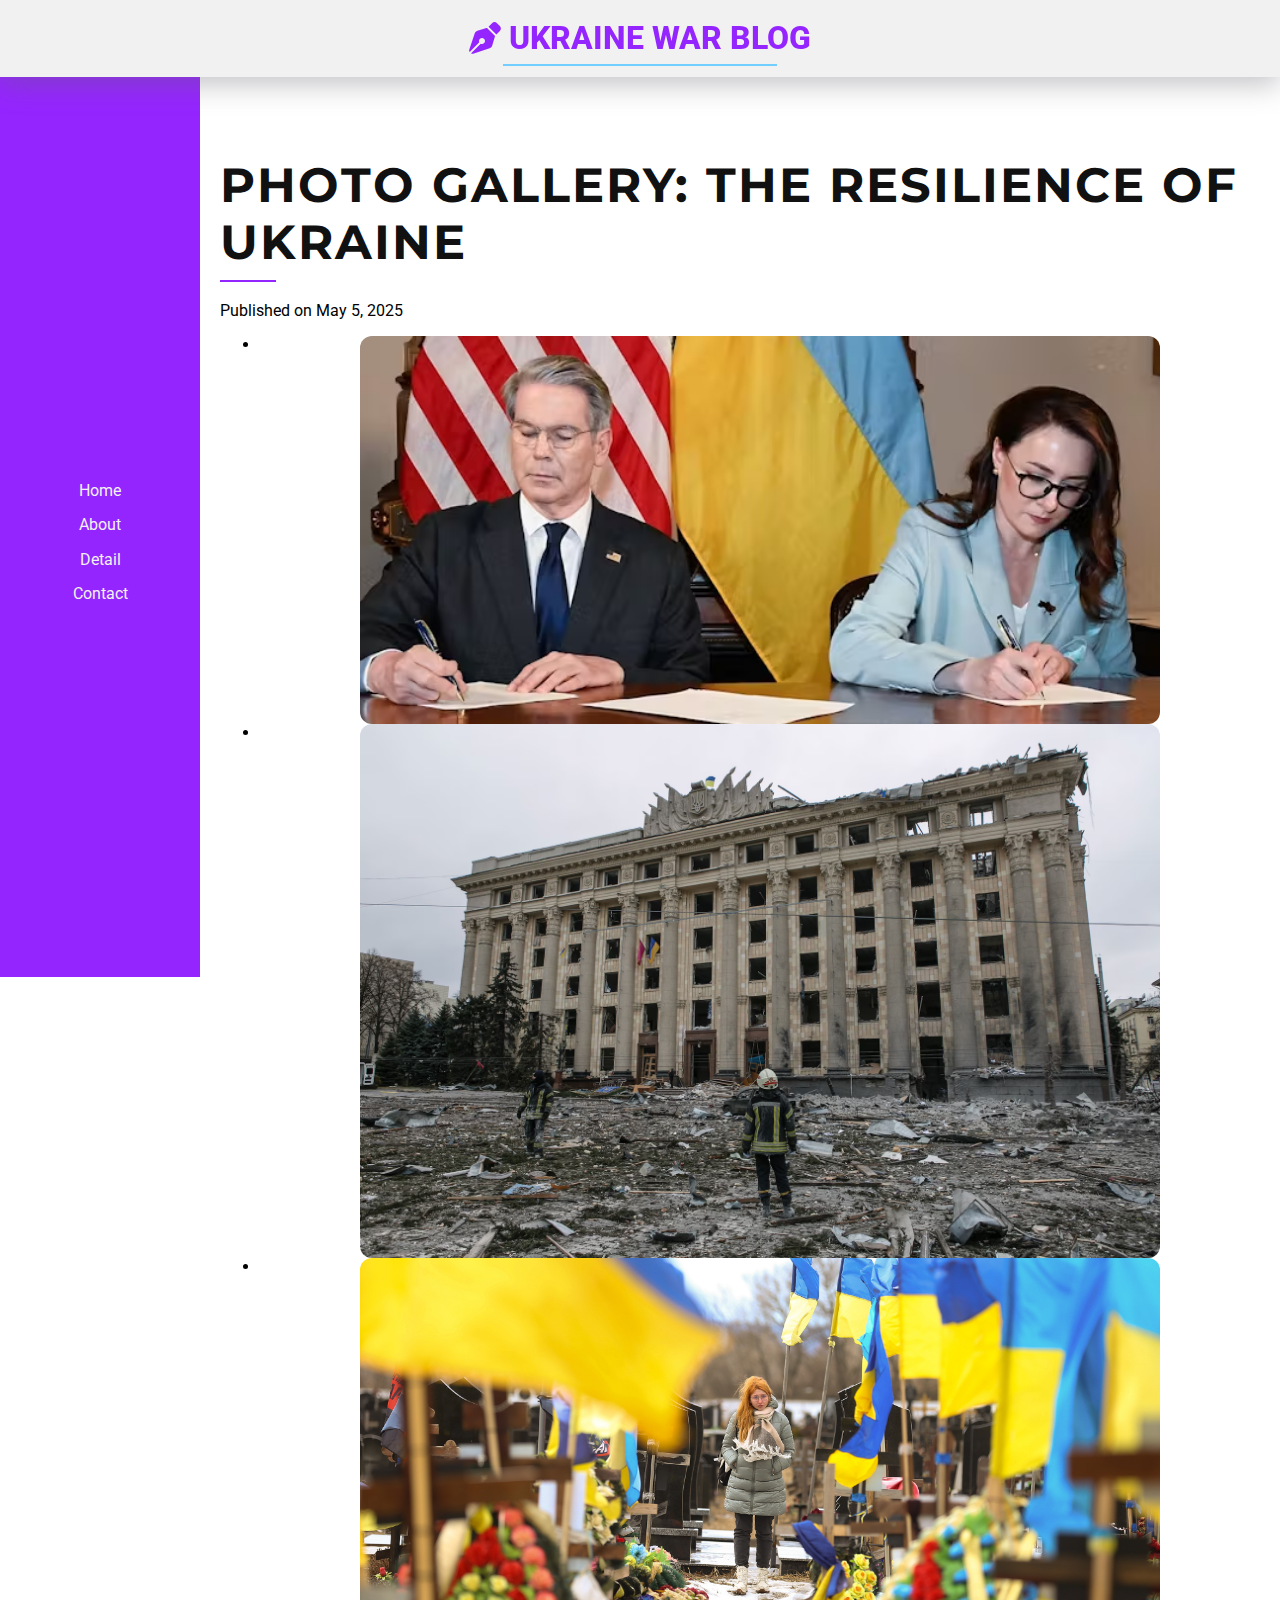
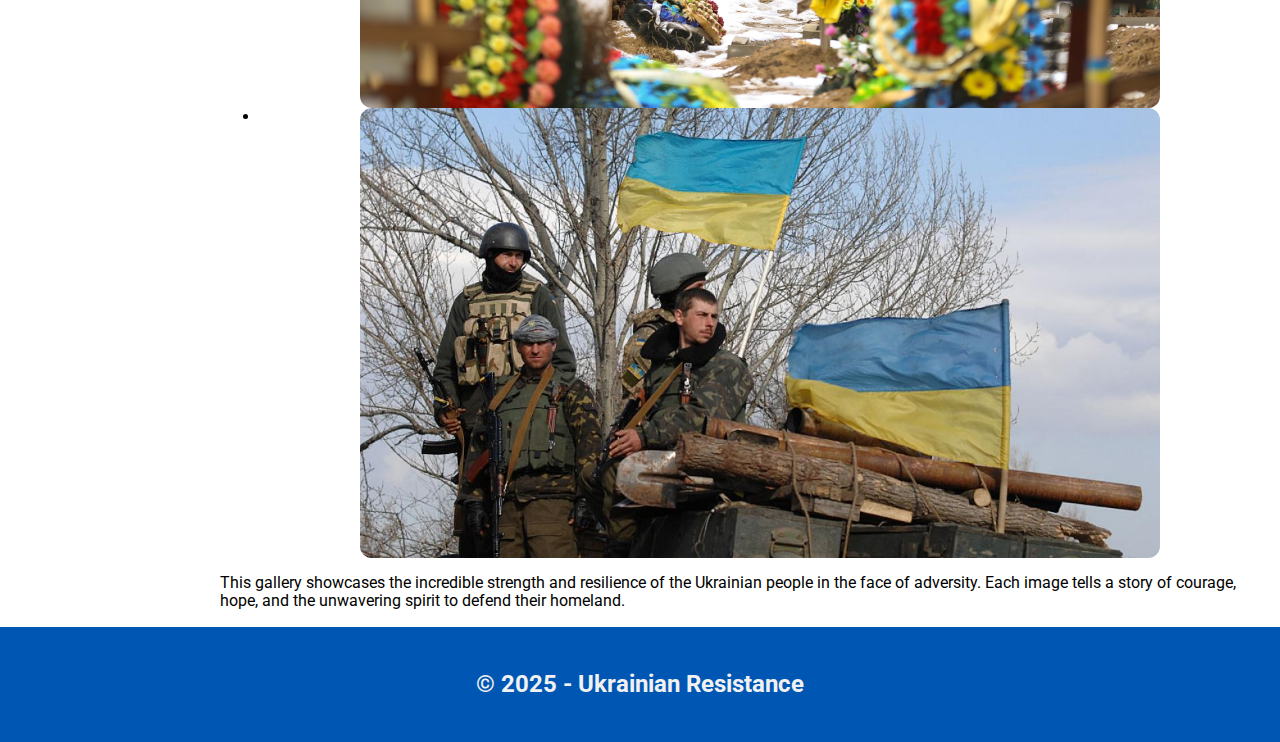
<file: detail.html>
<!DOCTYPE html>
<html lang="en">
  <head>
    <meta charset="UTF-8" />
    <meta name="viewport" content="width=device-width, initial-scale=1.0" />
    <meta
      name="description"
      content="A blog about the war in Ukraine, Russian war crimes, and why Russia must collapse as an empire."
    />
    <meta name="author" content="Bohdan Shcherbak" />
    <meta
      name="keywords"
      content="Ukraine, war, truth, Russia, crimes, context, casualties, collapse, freedom, will"
    />
    <title>Ukrainian Resistance</title>
    <link rel="stylesheet" href="./styles/normalize.css" />
    <link rel="stylesheet" href="./styles/main.css" />
    <link
      rel="apple-touch-icon"
      sizes="180x180"
      href="img/favicon/apple-touch-icon.png"
    />
    <link
      rel="icon"
      type="image/png"
      sizes="32x32"
      href="img/favicon/favicon-32x32.png"
    />
    <link
      rel="icon"
      type="image/png"
      sizes="16x16"
      href="img/favicon/favicon-16x16.png"
    />
    <link rel="manifest" href="img/favicon/site.webmanifest" />
  </head>
  <body>
    <div class="wrapper">
      <header class="header">
        <div class="container">
          <div class="header__wrap">
            <div class="header__branding">
              <svg class="header__svg">
                <use href="#logo"></use>
              </svg>
              <a class="header__title" href="./index.html">Ukraine War Blog</a>
            </div>
          </div>
        </div>
      </header>
      <div class="content">
        <aside class="sidebar">
          <nav class="nav">
            <ul class="nav__list">
              <li class="nav__item nav__dropdown">
                <a href="./index.html" class="nav__link">Home</a>
                <ul class="nav__sublist">
                  <li class="nav__subitem">
                    <a href="./index.html#war-context" class="nav__sublink"
                      >Context</a
                    >
                  </li>
                  <li class="nav__subitem">
                    <a href="./index.html#casualties" class="nav__sublink"
                      >Casualties</a
                    >
                  </li>
                  <li class="nav__subitem">
                    <a href="./index.html#war-crimes" class="nav__sublink"
                      >War Crimes</a
                    >
                  </li>
                  <li class="nav__subitem">
                    <a href="./index.html#collapse" class="nav__sublink"
                      >Why Russia Must Collapse</a
                    >
                  </li>
                </ul>
              </li>
              <li class="nav__item nav__dropdown">
                <a href="./about.html" class="nav__link">About</a>
                <ul class="nav__sublist">
                  <li class="nav__subitem">
                    <a href="./about.html#features" class="nav__sublink"
                      >Features</a
                    >
                  </li>
                </ul>
              </li>
              <li class="nav__item">
                <a href="./detail.html" class="nav__link">Detail</a>
              </li>
              <li class="nav__item nav__dropdown">
                <a href="./contact.html" class="nav__link">Contact</a>
                <ul class="nav__sublist">
                  <li class="nav__subitem">
                    <a href="./contact.html#contact" class="nav__sublink"
                      >Get in touch</a
                    >
                  </li>
                  <li class="nav__subitem">
                    <a href="./contact.html#support" class="nav__sublink"
                      >How to support Ukraine?</a
                    >
                  </li>
                  <li class="nav__subitem">
                    <a href="./contact.html#map" class="nav__sublink"
                      >Our location</a
                    >
                  </li>
                </ul>
              </li>
            </ul>
          </nav>
        </aside>
        <main class="main">
          <section id="detail" class="detail">
            <div class="container">
              <div class="detail__wrap">
                <article class="detail-post">
                  <h1 class="detail-post__title title">
                    Photo Gallery: The Resilience of Ukraine
                  </h1>
                  <p class="detail-post__date">Published on May 5, 2025</p>
                  <div class="gallery">
                    <!-- Add animations -->
                    <ul class="gallery__list">
                      <li class="gallery__item">
                        <img
                          class="gallery__image"
                          src="/img/gallery/negotiations.avif"
                          data-large="./img/gallery/image-1-large.jpg"
                          alt="Description of image 1"
                        />
                      </li>
                      <li class="gallery__item">
                        <img
                          class="gallery__image"
                          src="/img/gallery/destroyed-by-ruzzians-building.avif"
                          data-large="./img/gallery/image-2-large.jpg"
                          alt="Description of image 2"
                        />
                      </li>
                      <li class="gallery__item">
                        <img
                          class="gallery__image"
                          src="/img/gallery/cemetry.jpg"
                          data-large="./img/gallery/image-3-large.jpg"
                          alt="Description of image 3"
                        />
                      </li>
                      <li class="gallery__item">
                        <img
                          class="gallery__image"
                          src="/img/gallery/ukrainian-soldiers.jpg"
                          data-large="./img/gallery/image-4-large.jpg"
                          alt="Description of image 4"
                        />
                      </li>
                    </ul>
                  </div>
                  <p class="gallery-post__content text">
                    This gallery showcases the incredible strength and
                    resilience of the Ukrainian people in the face of adversity.
                    Each image tells a story of courage, hope, and the
                    unwavering spirit to defend their homeland.
                  </p>
                </article>
              </div>
            </div>
          </section>
        </main>
      </div>
      <footer class="footer">
        <div class="container">
          <div class="footer__wrap">
            <p class="footer__copyright">© 2025 - Ukrainian Resistance</p>
          </div>
        </div>
      </footer>
      <svg width="0" height="0" className="hidden">
        <symbol
          fill="currentColor"
          xmlns="http://www.w3.org/2000/svg"
          viewBox="0 0 512 512"
          id="logo"
        >
          <path
            d="M368.4 18.3L312.7 74.1 437.9 199.3l55.7-55.7c21.9-21.9 21.9-57.3 0-79.2L447.6 18.3c-21.9-21.9-57.3-21.9-79.2 0zM288 94.6l-9.2 2.8L134.7 140.6c-19.9 6-35.7 21.2-42.3 41L3.8 445.8c-3.8 11.3-1 23.9 7.3 32.4L164.7 324.7c-3-6.3-4.7-13.3-4.7-20.7c0-26.5 21.5-48 48-48s48 21.5 48 48s-21.5 48-48 48c-7.4 0-14.4-1.7-20.7-4.7L33.7 500.9c8.6 8.3 21.1 11.2 32.4 7.3l264.3-88.6c19.7-6.6 35-22.4 41-42.3l43.2-144.1 2.7-9.2L288 94.6z"
          />
        </symbol>
      </svg>
    </div>
  </body>
</html>
</file>
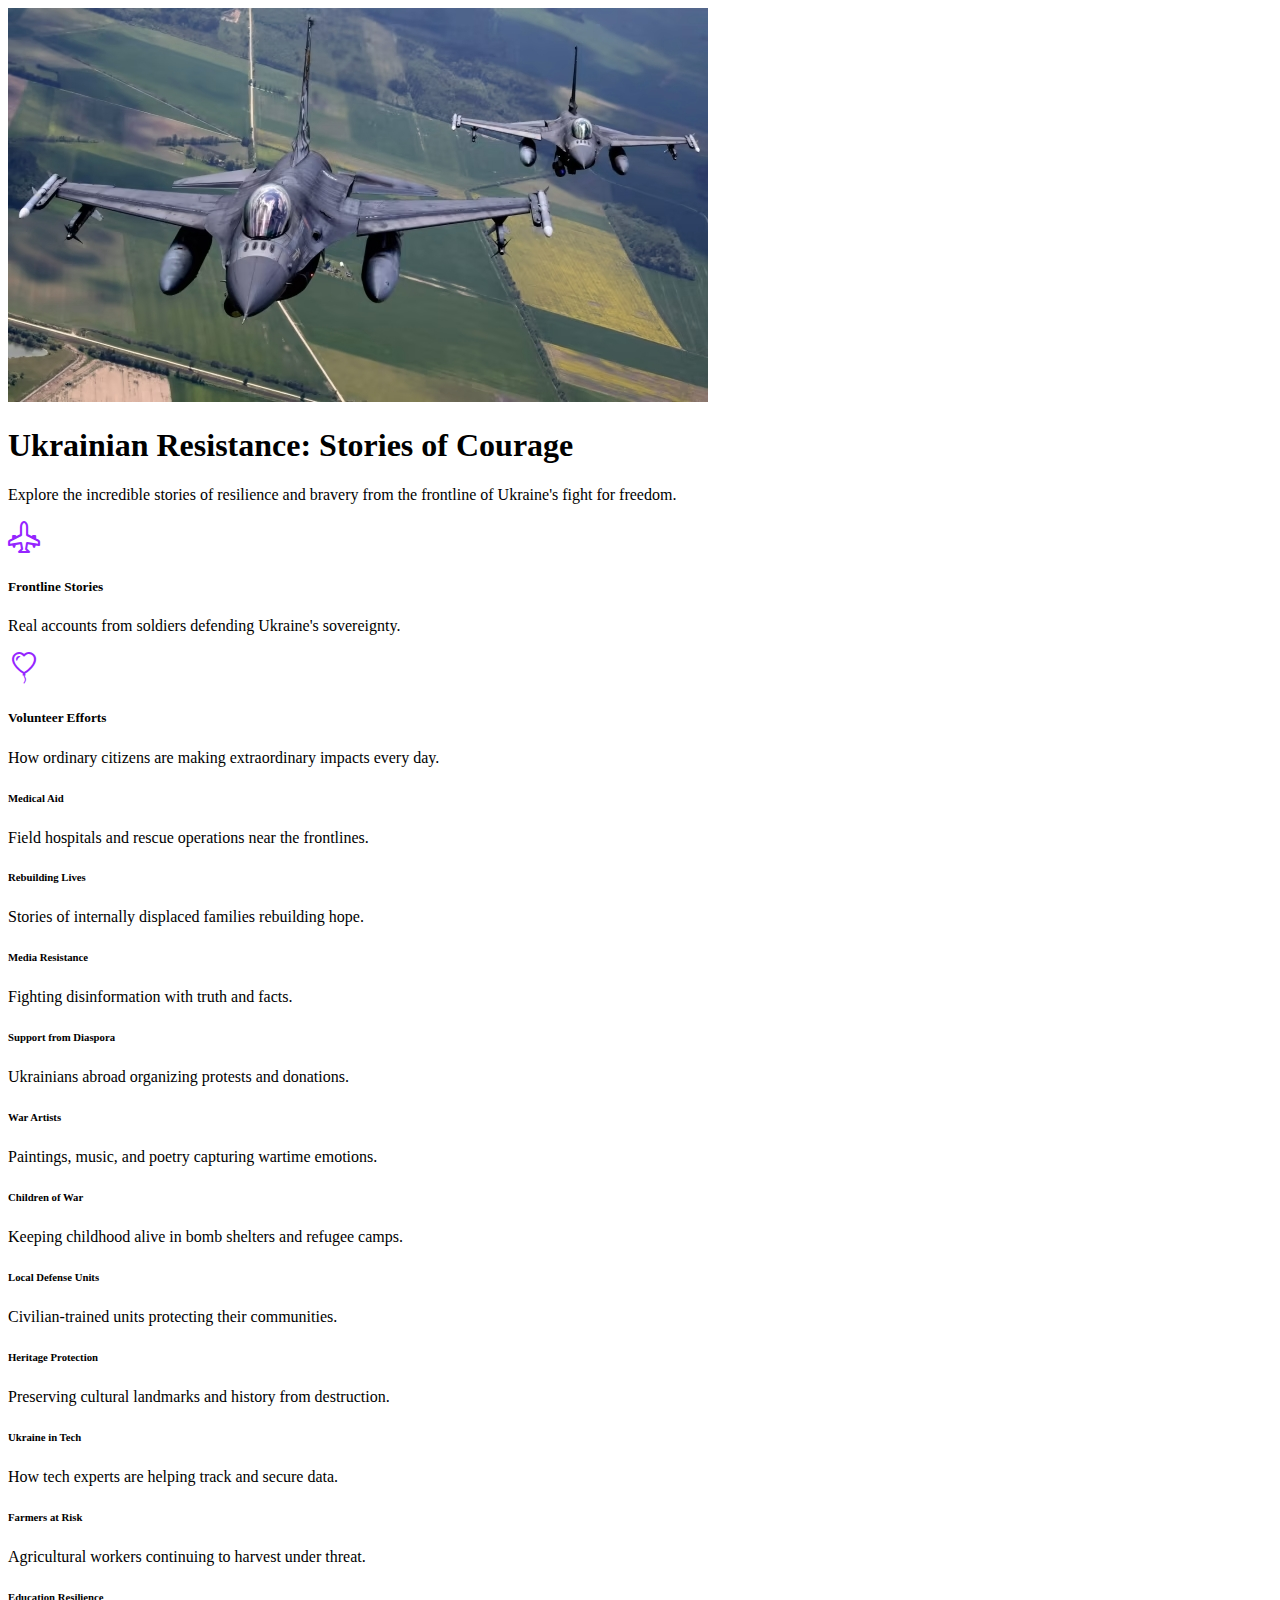
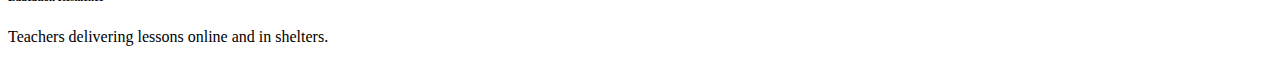
<file: ukrainian-strength.html>
<!DOCTYPE html>
<html lang="en">
  <head>
    <meta charset="UTF-8" />
    <meta name="viewport" content="width=device-width, initial-scale=1.0" />
    <meta
      name="description"
      content="A blog about the war in Ukraine, Russian war crimes, and why Russia must collapse as an empire."
    />
    <meta name="author" content="Bohdan Shcherbak" />
    <meta
      name="keywords"
      content="Ukraine, war, truth, Russia, crimes, context, casualties, collapse, freedom, will"
    />
    <title>Ukrainian Resistance. Ukrainian Strength.</title>
    <link
      rel="stylesheet"
      href="https://cdn.jsdelivr.net/npm/bootstrap-icons@1.13.1/font/bootstrap-icons.min.css"
    />
    <link
      href="https://cdn.jsdelivr.net/npm/bootstrap@5.3.6/dist/css/bootstrap.min.css"
      rel="stylesheet"
      integrity="sha384-4Q6Gf2aSP4eDXB8Miphtr37CMZZQ5oXLH2yaXMJ2w8e2ZtHTl7GptT4jmndRuHDT"
      crossorigin="anonymous"
    />
    <link rel="stylesheet" href="./styles/main.bootstrap.css" />
    <link
      rel="apple-touch-icon"
      sizes="180x180"
      href="img/favicon/apple-touch-icon.png"
    />
    <link
      rel="icon"
      type="image/png"
      sizes="32x32"
      href="img/favicon/favicon-32x32.png"
    />
    <link
      rel="icon"
      type="image/png"
      sizes="16x16"
      href="img/favicon/favicon-16x16.png"
    />
    <link rel="manifest" href="img/favicon/site.webmanifest" />
  </head>
  <body>
    <section class="stories my-5">
      <div class="container">
        <div class="stories__wrap">
          <div class="text-center mb-5">
            <img
              src="./img/ukrainian_strength.jpg"
              alt="Picture of F16s in Ukraine in action"
              class="img-fluid rounded mb-3"
            />
            <h1 class="mb-2 text-center">
              Ukrainian Resistance: Stories of Courage
            </h1>
            <p class="text-center">
              Explore the incredible stories of resilience and bravery from the
              frontline of Ukraine's fight for freedom.
            </p>
          </div>
          <div class="stories__list row justify-content-md-between">
            <div class="stories__item col-6 col-md-4">
              <div class="block card px-4 py-3">
                <i class="stories__item-icon bi bi-airplane-engines"></i>
                <h5>Frontline Stories</h5>
                <p>
                  Real accounts from soldiers defending Ukraine's sovereignty.
                </p>
              </div>
            </div>
            <div class="stories__item col-6 col-md-4">
              <div class="block card px-4 py-3">
                <i class="stories__item-icon bi bi-balloon-heart"></i>
                <h5>Volunteer Efforts</h5>
                <p>
                  How ordinary citizens are making extraordinary impacts every
                  day.
                </p>
              </div>
            </div>
          </div>
          <div class="row mt-5 align-items-stretch">
            <div class="col-4 col-sm-2 d-sm-block d-none">
              <div class="block card px-2 py-1 h-100">
                <h6>Medical Aid</h6>
                <p>
                  Field hospitals and rescue operations near the frontlines.
                </p>
              </div>
            </div>
            <div class="col-4 col-sm-2">
              <div class="block card px-2 py-1 h-100">
                <h6>Rebuilding Lives</h6>
                <p>Stories of internally displaced families rebuilding hope.</p>
              </div>
            </div>
            <div class="col-4 col-sm-2 d-none d-sm-block">
              <div class="block card px-2 py-1 h-100">
                <h6>Media Resistance</h6>
                <p>Fighting disinformation with truth and facts.</p>
              </div>
            </div>
            <div class="col-4 col-sm-2">
              <div class="block card px-2 py-1 h-100">
                <h6>Support from Diaspora</h6>
                <p>Ukrainians abroad organizing protests and donations.</p>
              </div>
            </div>
            <div class="col-4 col-sm-2 d-none d-sm-block">
              <div class="block card px-2 py-1 h-100">
                <h6>War Artists</h6>
                <p>Paintings, music, and poetry capturing wartime emotions.</p>
              </div>
            </div>
            <div class="col-4 col-sm-2">
              <div class="block card px-2 py-1 h-100">
                <h6>Children of War</h6>
                <p>
                  Keeping childhood alive in bomb shelters and refugee camps.
                </p>
              </div>
            </div>
          </div>
          <div class="row mt-5">
            <div class="col">
              <div class="row">
                <div class="col-6 col-sm-6">
                  <div class="block">
                    <h6>Local Defense Units</h6>
                    <p>Civilian-trained units protecting their communities.</p>
                  </div>
                </div>
                <div class="col-sm-6 d-none d-sm-block">
                  <div class="block">
                    <h6>Heritage Protection</h6>
                    <p>
                      Preserving cultural landmarks and history from
                      destruction.
                    </p>
                  </div>
                </div>
              </div>
            </div>
            <div class="col">
              <div class="row">
                <div class="col-12 col-sm-12 col-md-4">
                  <div class="block">
                    <h6>Ukraine in Tech</h6>
                    <p>How tech experts are helping track and secure data.</p>
                  </div>
                </div>
                <div class="col-12 col-sm-6 col-md-4">
                  <div class="block">
                    <h6>Farmers at Risk</h6>
                    <p>
                      Agricultural workers continuing to harvest under threat.
                    </p>
                  </div>
                </div>
                <div class="col-12 col-sm-6 col-md-4">
                  <div class="block">
                    <h6>Education Resilience</h6>
                    <p>Teachers delivering lessons online and in shelters.</p>
                  </div>
                </div>
              </div>
            </div>
          </div>
        </div>
      </div>
    </section>
  </body>
</html>
</file>
<file: styles/main.css>
@import url("https://fonts.googleapis.com/css2?family=Montserrat:ital,wght@0,100..900;1,100..900&family=Roboto:ital,wght@0,100..900;1,100..900&display=swap");
@import url("./variables.css");

*,
*:before,
*:after {
  box-sizing: border-box;
}

html {
  scroll-behavior: smooth;
}

body {
  font-family: "Roboto", sans-serif;
}

.wrapper {
  display: flex;
  flex-direction: column;
}

.container {
  max-width: 1140px;
  margin: 0 auto;
  padding: 0 20px;
}

.content {
  flex: 1;
  display: flex;
  flex-direction: row;
}

.main {
  flex: 1;
}

h1,
h2,
h3,
h4 {
  font-family: "Montserrat", sans-serif;
}

.title {
  font-family: "Montserrat", sans-serif;
  font-weight: 700;
  font-size: 3rem;
  line-height: 1.2;
  color: var(--dark);
  text-transform: uppercase;
  letter-spacing: 2px;
  margin-bottom: 20px;
  position: relative;
  padding-bottom: 10px;
}

.title::after {
  content: "";
  position: absolute;
  width: 56px;
  height: 2px;
  background-color: var(--secondary);
  bottom: 0;
  left: 0;
}

.sub-title {
  font-family: "Montserrat", sans-serif;
  font-weight: 600;
  font-size: 2rem;
  line-height: 1.3;
  color: var(--dark);
  text-transform: capitalize;
  letter-spacing: 1px;
  margin-bottom: 15px;
  position: relative;
}

.sub-title span {
  /* font-size: 72px; */
  background: var(--dark-red-gradient);
  background-clip: text;
  -webkit-background-clip: text;
  -webkit-text-fill-color: transparent;
  /* color: var(--red); */
  font-weight: 600;
  border-bottom: 3px solid var(--red);
  /* text-decoration: underline; */
}

.sub-title::before {
  content: "";
  position: absolute;
  width: 36px;
  height: 2px;
  background-color: var(--primary);
  bottom: -6px;
  left: 0;
}

.hidden {
  display: none;
}

img {
  width: 80%;
  border-radius: 12px;
  display: block;
  margin: 0 auto;
}

mark {
  background-color: var(--yellow);
}

table {
  width: 100%;
}

th {
  background-color: var(--green);
  color: var(--white);
}

th,
td {
  padding: 12px 16px;
}

tr:nth-child(even) {
  background-color: var(--grey);
}

.btn {
  cursor: pointer;
  display: inline-block;
  padding: 12px 24px;
  font-size: 1rem;
  font-weight: 700;
  text-align: center;
  text-decoration: none;
  transition: all 0.3s ease-in-out;
  border: none;
  background: transparent;
}

.btn-primary {
  border-radius: 8px;
  background-color: var(--primary);
  color: var(--dark);
  border: none;
}

.btn-primary:hover {
  color: var(--white);
  background-color: var(--dark-blue);
}

section {
  margin-top: 80px;
}

/* Header - Start */
.header {
  position: sticky;
  top: 0;
  z-index: 1000;
  background-color: var(--white);
  padding: 20px 12px;
  box-shadow: var(--basic-shadow);
}

.header__wrap {
  display: flex;
  flex-direction: row;
  justify-content: center;
  align-items: center;
}

.header__branding {
  position: relative;
  display: flex;
  flex-direction: row;
  align-items: center;
  column-gap: 8px;
  color: var(--secondary);
}

.header__branding::after {
  content: "";
  position: absolute;
  top: 120%;
  left: 10%;
  display: block;
  width: 80%;
  height: 2px;
  background-color: var(--primary);
}

.header__svg {
  width: 32px;
  height: 32px;
}

.header__title {
  color: var(--secondary);
  text-decoration: none;
  font-size: 2rem;
  font-weight: 800;
  text-align: center;
  text-transform: uppercase;
  transition: text-shadow 0.3s ease-in-out;
}

.header__title:hover {
  text-shadow: 4px 4px 20px rgba(255, 100, 0, 1);
}
/* Header - End */
/* Sidebar - Start */
.sidebar {
  position: sticky;
  top: 0;
  height: 100vh;
  overflow-y: auto;
  z-index: 10;
  width: clamp(140px, 20%, 200px);
  background-color: var(--secondary);
}

nav,
.nav__list {
  height: 100%;
}

.nav__list {
  list-style: none;
  display: flex;
  flex-direction: column;
  align-items: center;
  justify-content: center;
  flex-wrap: wrap;
  column-gap: 8px;
  padding: 0;
}

.nav__item {
  padding: 8px 12px;
}

.nav__item:hover {
  background-color: var(--grey);
}

.nav__item:hover > a {
  color: var(--dark-blue);
}

.nav__item > a {
  color: var(--white);
  text-decoration: none;
}

.nav__dropdown {
  position: relative;
}

.nav__sublist {
  display: none;
  position: absolute;
  z-index: 100;
  left: 0;
  top: 100%;
  background: var(--dark-blue);
  list-style: none;
  padding: 0;
  margin: 0;
  border-radius: 8px;
  box-shadow: var(--basic-dark-shadow);
}

.nav__sublist li {
  display: block;
}

.nav__sublist a {
  display: block;
  padding: 12px 16px;
  color: var(--white);
  text-decoration: none;
  transition: all 0.3s ease;
}

.nav__sublist a:hover {
  color: var(--dark);
  background: var(--secondary);
}

.nav__dropdown:hover .nav__sublist {
  display: block;
}
/* Sidebar - End */

/* About - Start */
.about {
  margin-top: 80px;
  text-align: center;
}

.about__iframe {
  display: block;
  margin: 0 auto;
  width: 80%;
  min-height: 480px;
}
/* About - End */
/* Features - Start */
.features {
  padding: 50px 0;
}

.features__title {
  text-align: start;
  margin-bottom: 30px;
}

.features__description {
  text-align: center;
}

.features__list {
  margin-top: 40px;
  padding: 0;
  list-style: none;
  display: grid;
  grid-template-columns: repeat(4, 1fr);
  gap: 20px;
}

.features__item {
  background-color: var(--light);
  padding: 20px;
  border-radius: 8px;
  box-shadow: var(--basic-shadow);
  transition: transform 0.3s ease-in-out;
  text-align: center;
}

.features__item:hover {
  transform: translateY(-10px);
}

.features__item-title {
  /* margin-top: 12px;
  margin-bottom: 12px; */
  margin: 12px 0;
  font-size: 1.4rem;
  font-weight: bold;
  color: var(--dark-blue);
}

.features__item-description {
  font-size: 1rem;
  color: var(--phantom);
}
/* Features - End */
/* War context - Start */
.war-context {
  text-align: center;
}
/* War context - End */
/* Collapse - Start */
.collapse {
  margin-bottom: 80px;
}
/* Collapse - End */
/* Contact - Start */
.contact {
  padding: 40px 0;
}

.contact h2 {
  font-size: 2.5rem;
  color: var(--phantom);
  text-align: center;
  margin-bottom: 32px;
  text-transform: uppercase;
  letter-spacing: 1.5px;
}

.contact__wrap {
  display: flex;
  flex-direction: column;
  align-items: center;
  justify-content: center;
}

.contact-form {
  background-color: var(--light);
  padding: 30px;
  border-radius: 8px;
  box-shadow: var(--basic-dark-shadow);
  width: 100%;
  max-width: 600px;
}

.contact-form .form-group {
  margin-bottom: 20px;
}

.contact-form .form-hint {
  font-size: 0.8rem;
  font-weight: 400;
  color: var(--phantom);
}

.contact-form label {
  font-size: 1rem;
  color: var(--phantom);
  margin-bottom: 4px;
  display: block;
}

.contact-form input {
  color: var(--dark);
  width: 100%;
  padding: 10px;
  font-size: 1rem;
  border: 1px solid var(--grey);
  border-radius: 8px;
  transition: border-color 0.3s ease;
  outline: none;
}

input:valid {
  /* color: var(--white); */
  background-color: var(--green-transparent);
}

input:focus {
  background-color: var(--primary-transparent);
  border: 2px solid var(--secondary) !important;
}

.contact-form button {
  width: 100%;
}

.social-links {
  margin-top: 40px;
  text-align: center;
}

.social-links__list {
  list-style: none;
  padding: 0;
  display: flex;
  flex-direction: row;
  justify-content: center;
  gap: 12px;
}

.social-links a {
  text-decoration: none;
  font-size: 1rem;
  color: var(--dark-blue);
  transition: color 0.3s ease;
}

.social-links a:hover {
  color: var(--orange);
}

.social-links__item-svg {
  width: 48px;
  height: 48px;
}
/* Contact - End */
/* Map - Start */
.map {
  margin-bottom: 80px;
}

.map__title {
  text-align: center;
}

.map__iframe {
  width: 100%;
  min-height: 420px;
}
/* Map - End */
/* Footer - Start */
.footer {
  padding: 20px 0;
  background-color: var(--dark-blue);
}
.footer__copyright {
  color: var(--white);
  font-weight: 700;
  font-size: 1.5rem;
  text-align: center;
}
/* Footer - End */
</file>
